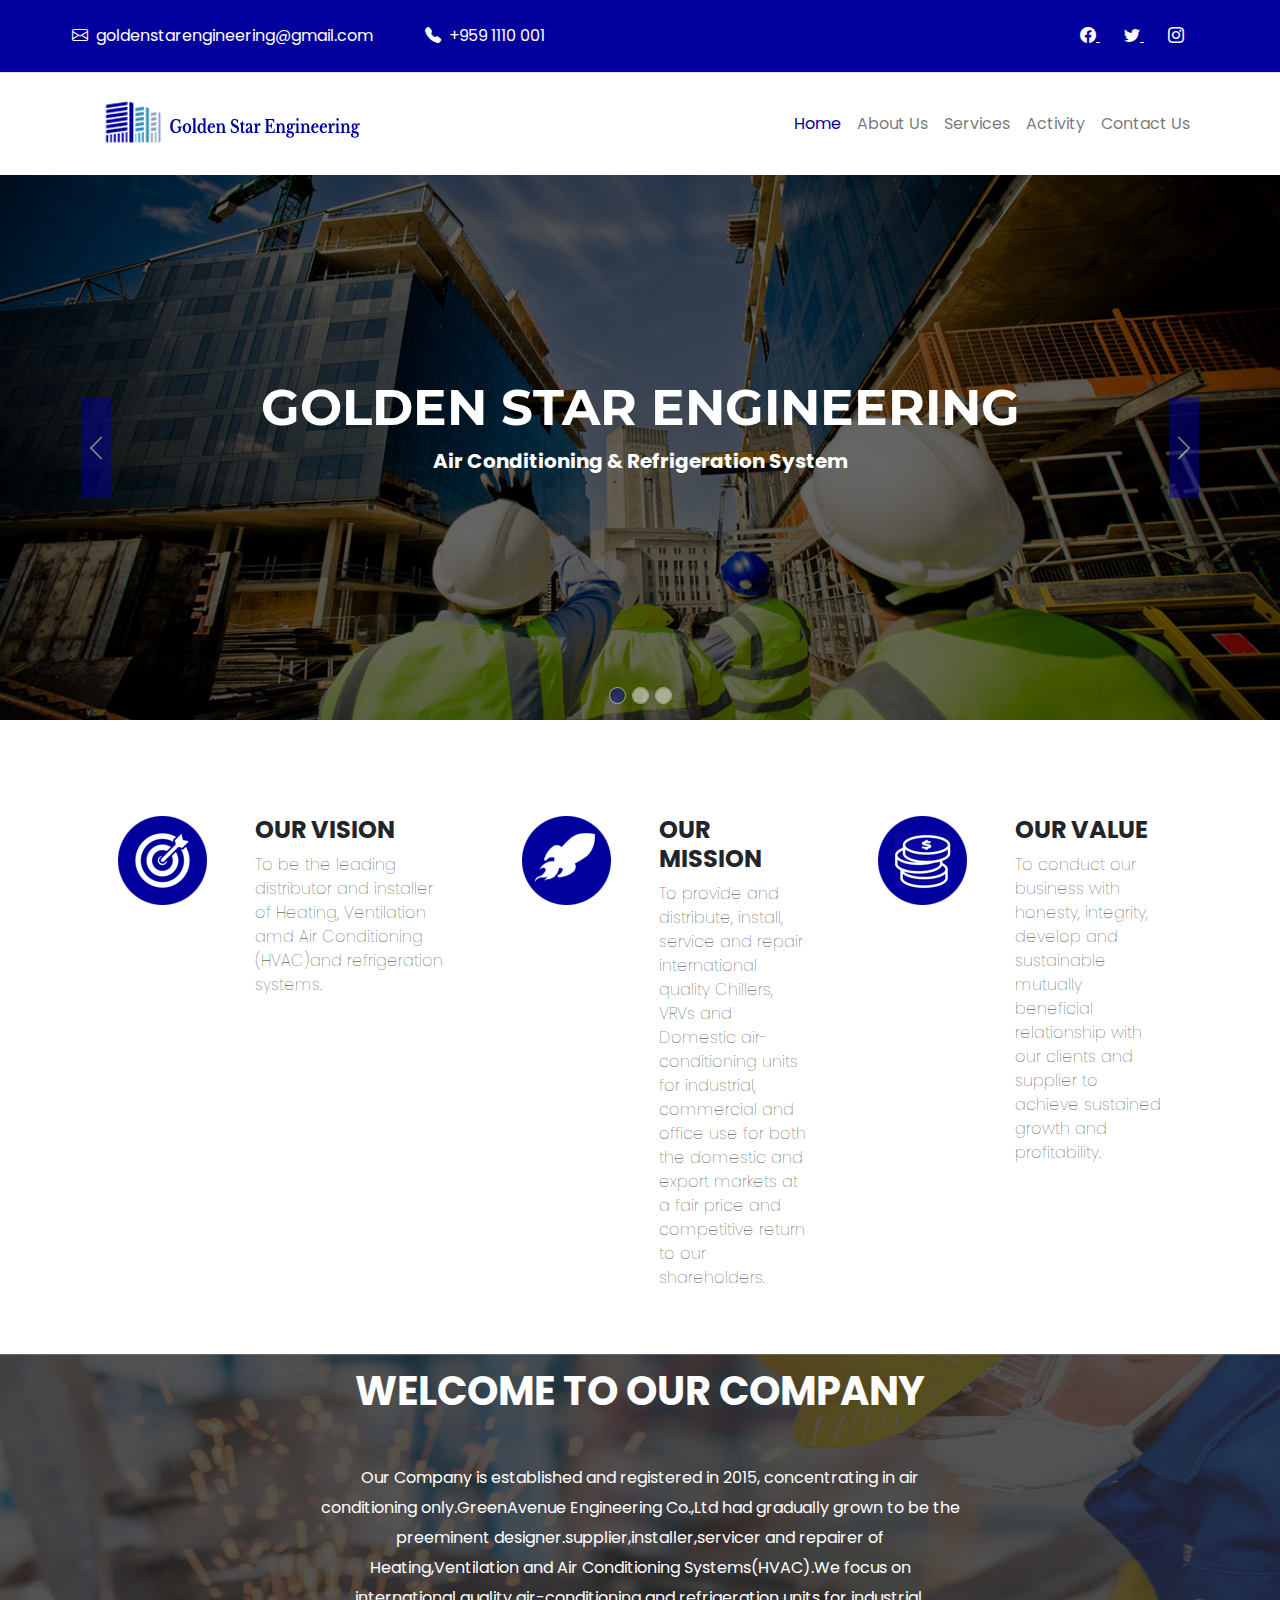
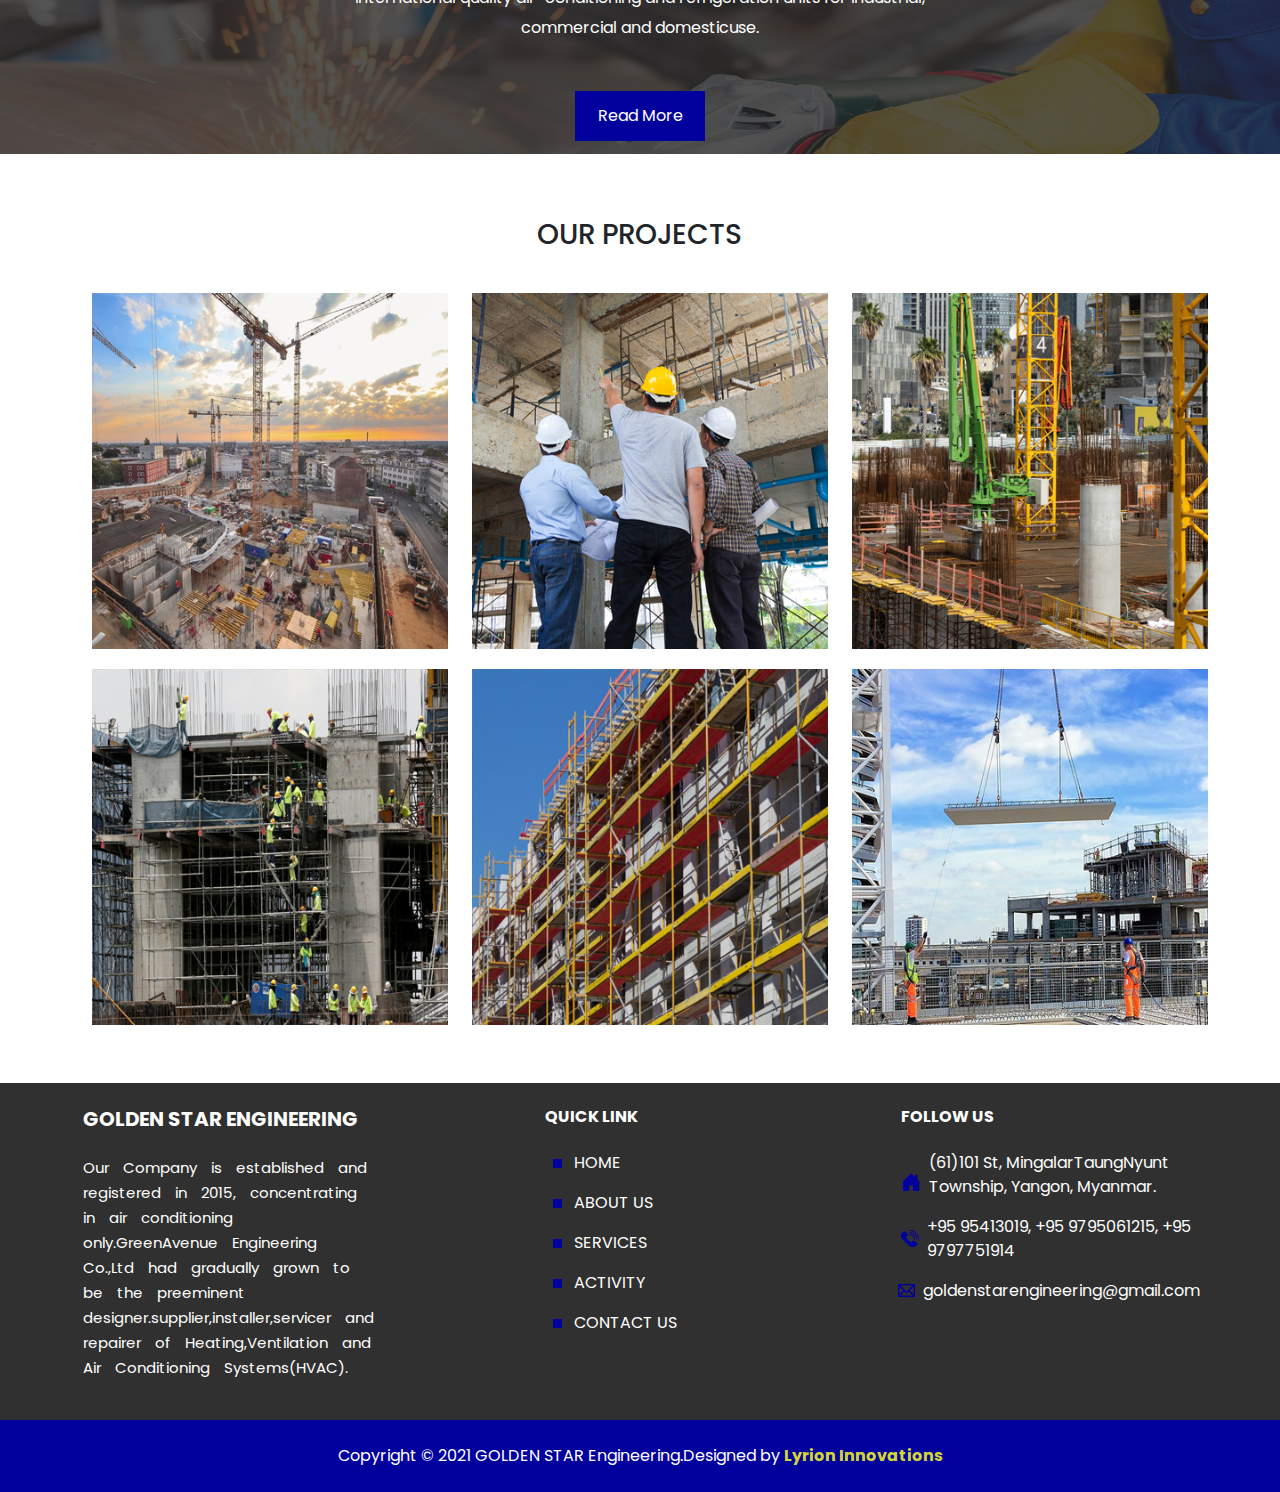
<file: index.html>
<!DOCTYPE html>
<html lang="en">
<head>
    <meta charset="UTF-8">
    <title>Home</title>
    <link rel="stylesheet" href="bootstrap/css/bootstrap.min.css">
    <link rel="stylesheet" href="css/style.css">
    <link rel="stylesheet" href="https://cdn.jsdelivr.net/npm/bootstrap-icons@1.9.1/font/bootstrap-icons.css">
</head>
<body>
<header>
    <!-- Section: Social media -->
    <section class="d-none d-lg-block d-lg-flex justify-content-lg-center justify-content-lg-between p-4 border-bottom head1 text-white ">
        <!-- Left -->
        <div class="ms-5">
            <span><i class="bi bi-envelope me-2"></i>goldenstarengineering@gmail.com</span>
            <span class="ms-5"><i class="bi bi-telephone-fill me-2"></i>+959 1110 001</span>
        </div>
        <!-- Left -->

        <!-- Right -->
        <div class="me-5">
            <a href="" class="me-4 text-reset">
                <i class="bi bi-facebook"></i>
            </a>
            <a href="" class="me-4 text-reset">
                <i class="bi bi-twitter"></i>
            </a>
            <a href="" class="me-4 text-reset">
                <i class="bi bi-instagram"></i>
            </a>
        </div>
        <!-- Right -->
    </section>
    <!-- Section: Social media -->
    <nav class="navbar navbar-expand-lg navbar-light px-4 py-1 ">
        <div class="container">
            <!-- <a class="navbar-brand" href="#">HTET</a> -->
            <img src="Website%20Datas/others/logo.png" alt="">
            <button class="navbar-toggler" type="button" data-bs-toggle="collapse" data-bs-target="#navbarNav"
                    aria-controls="navbarNav" aria-expanded="false" aria-label="Toggle navigation">
                <span class="navbar-toggler-icon"></span>
            </button>
            <div class="collapse navbar-collapse" id="navbarNav">
                <ul class="navbar-nav ms-auto">
                    <li class="nav-item">
                        <a class="nav-link active" style="color: var(--main-color) !important;" aria-current="page" href="#">Home</a>
                        <!-- <i class="bi bi-house-fill"></i> -->
                    </li>
                    <li class="nav-item">
                        <a class="nav-link" href="aboutUs.html">About Us</a>
                    </li>
                    <li class="nav-item">
                        <a class="nav-link" href="services.html">Services</a>
                    </li>
                    <li class="nav-item">
                        <a class="nav-link" href="activity.html">Activity</a>
                    </li>
                    <li class="nav-item">
                        <a class="nav-link" href="contactUs.html">Contact Us</a>
                    </li>
                </ul>
            </div>
        </div>
    </nav>
</header>

<div id="carouselExampleCaptions" class="carousel slide " data-bs-ride="false">
    <div class="carousel-indicators">
        <button type="button"  data-bs-target="#carouselExampleCaptions" data-bs-slide-to="0" class="active cycle" aria-current="true" aria-label="Slide 1"></button>
        <button type="button" data-bs-target="#carouselExampleCaptions" data-bs-slide-to="1" class="cycle" aria-label="Slide 2"></button>
        <button type="button" data-bs-target="#carouselExampleCaptions" data-bs-slide-to="2" class="cycle" aria-label="Slide 3"></button>
    </div>
    <div class="carousel-inner">
        <div class="carousel-item active">
            <img src="Website%20Datas/sliders/slider-1.png" class="d-block w-100" alt="...">
            <div class="carousel-caption d-none d-md-block">
                <h5 class="text-uppercase gse">golden star engineering</h5>
                <p class="ac">Air Conditioning & Refrigeration System</p>
            </div>
        </div>
        <div class="carousel-item">
            <img src="Website%20Datas/sliders/slider-2.png" class="d-block w-100" alt="...">
            <div class="carousel-caption d-none d-md-block">
                <h5 class="text-uppercase gse">golden star engineering</h5>
                <p class="ac">Air Conditioning & Refrigeration System</p>
            </div>
        </div>
        <div class="carousel-item">
            <img src="Website%20Datas/sliders/slider-3.png" class="d-block w-100" alt="...">
            <div class="carousel-caption d-none d-md-block">
                <h5 class="text-uppercase gse">golden star engineering</h5>
                <p class="ac">Air Conditioning & Refrigeration System</p>
            </div>
        </div>
    </div>
    <button class="carousel-control-prev" type="button" data-bs-target="#carouselExampleCaptions" data-bs-slide="prev">
        <span class="carousel-control-prev-icon prevIcon" aria-hidden="true"></span>
        <span class="visually-hidden">Previous</span>
    </button>
    <button class="carousel-control-next" type="button" data-bs-target="#carouselExampleCaptions" data-bs-slide="next">
        <span class="carousel-control-next-icon nextIcon" aria-hidden="true"></span>
        <span class="visually-hidden">Next</span>
    </button>
</div>
<div class="container p-5">
    <div class="row">
        <div class="col-12 col-lg-4 d-flex mt-5">
            <div class="me-5">
                <img src="Website%20Datas/others/vision-icon.png" alt="....">
            </div>
            <div class="our">
                <h4 class="fw-bolder">OUR VISION</h4>
                <p class="fw-lighter">To be the leading distributor and installer of Heating, Ventilation amd Air Conditioning (HVAC)and refrigeration systems.</p>
            </div>
        </div>
        <div class="col-12 col-lg-4 d-flex mt-5">
            <div class="mx-0 me-5 mx-lg-5">
                <img src="Website%20Datas/others/mission-icon.png" alt="....">
            </div>
            <div class="">
                <h4 class="fw-bolder">OUR MISSION</h4>
                <p class="fw-lighter">To provide and distribute, install, service and repair international quality Chillers, VRVs and Domestic air-conditioning units for industrial, commercial and office use for both the domestic and export markets at a fair price and competitive return to our shareholders.</p>
            </div>
        </div>
        <div class="col-12 col-lg-4 d-flex mt-5">
            <div class="mx-0 me-5 mx-lg-5">
                <img src="Website%20Datas/others/value-icon.png" alt="....">
            </div>
            <div class="">
                <h4 class="fw-bolder">OUR VALUE</h4>
                <p class="fw-lighter">To conduct our business with honesty, integrity, develop and sustainable mutually beneficial relationship with our clients and supplier to achieve sustained growth and profitability.</p>
            </div>
        </div>
    </div>
</div>
<div class="container-fluid">
    <div class="row">
        <div class="p-0 m-0 our-com">
            <div class="img">
                <img src="Website%20Datas/others/ourteam-bg.jpg" alt="...." class="">
            </div>
            <div class="centerd">
                <h1 class="fw-bolder mb-lg-5 mb-2 ">WELCOME TO OUR COMPANY</h1>
                <p class="mb-lg-5 mb-2">Our Company is established and registered in 2015, concentrating in air conditioning only.GreenAvenue Engineering Co.,Ltd had gradually grown to be the preeminent designer.supplier,installer,servicer and repairer of Heating,Ventilation and Air Conditioning Systems(HVAC).We focus on international quality air-conditioning and refrigeration units for industrial, commercial and domesticuse.</p>
                <button class="">Read More</button>
            </div>
        </div>
    </div>
</div>
<div class="container">
    <div class="row ">
        <div class="col-12">
            <h3 class="text-center mt-5 mb-3 p-3">OUR PROJECTS</h3>
        </div>
        <div class="col-12 col-lg-4 ">
            <img src="Website%20Datas/projects%20and%20activities/img%20(1).jpg" class="project-img" alt="......">
        </div>
        <div class="col-12 col-lg-4">
            <img src="Website%20Datas/projects%20and%20activities/img%20(2).jpg" class="project-img" alt="......">
        </div>
        <div class="col-12 col-lg-4">
            <img src="Website%20Datas/projects%20and%20activities/img%20(3).jpg" class="project-img" alt="......">
        </div>
        <div class="col-12 col-lg-4">
            <img src="Website%20Datas/projects%20and%20activities/img%20(4).jpg" class="project-img" alt="......">
        </div>
        <div class="col-12 col-lg-4">
            <img src="Website%20Datas/projects%20and%20activities/img%20(5).jpg" class="project-img" alt="......">
        </div>
        <div class="col-12 col-lg-4">
            <img src="Website%20Datas/projects%20and%20activities/img%20(6).jpg" class="project-img" alt="......">
        </div>

    </div>
</div>

<!-- Section: Links Start  -->
<section class="">
    <div class="container-fluid text-center text-md-start mt-5">
        <!-- Grid row -->
        <div class="row mt-3 footer-bg text-white">
            <!-- Grid column -->
            <div class="col-md-3 col-lg-4 col-xl-3 mx-auto mt-4 mb-4">
                <!-- Content -->
                <h5 class="text-uppercase fw-bolder mb-4">
                    GOLDEN STAR ENGINEERING
                </h5>
                <p class="foot-para">
                    Our Company is established and registered in 2015, concentrating in air conditioning only.GreenAvenue Engineering Co.,Ltd had gradually grown to be the preeminent designer.supplier,installer,servicer and repairer of Heating,Ventilation and Air Conditioning Systems(HVAC).
                </p>
            </div>
            <!-- Grid column -->

            <!-- Grid column -->
            <div class="col-md-3 col-lg-2 col-xl-2 mx-auto mt-4 mb-4">
                <!-- Links -->
                <h6 class="text-uppercase fw-bold mb-4">
                    quick link
                </h6>
                <p>
                    <img src="Website%20Datas/others/sqblue.png" class="mx-2" alt="....">
                    <a href="#!" class="text-reset text-decoration-none">HOME</a>
                </p>
                <p>
                    <img src="Website%20Datas/others/sqblue.png" class="mx-2" alt="....">
                    <a href="#!" class="text-reset text-decoration-none">ABOUT US</a>
                </p>
                <p>
                    <img src="Website%20Datas/others/sqblue.png" class="mx-2" alt="....">
                    <a href="#!" class="text-reset text-decoration-none">SERVICES</a>
                </p>
                <p>
                    <img src="Website%20Datas/others/sqblue.png" class="mx-2" alt="....">
                    <a href="#!" class="text-reset text-decoration-none">ACTIVITY</a>
                </p>
                <p>
                    <img src="Website%20Datas/others/sqblue.png" class="mx-2" alt="....">
                    <a href="#!" class="text-reset text-decoration-none">CONTACT US</a>
                </p>
            </div>
            <!-- Grid column -->

            <!-- Grid column -->
            <div class="col-md-4 col-lg-3 col-xl-3 mx-auto mt-4 mb-md-0 mb-4">
                <!-- Links -->
                <h6 class="text-uppercase fw-bold mb-4">FOLLOW US</h6>
                <div class="d-flex justify-content-center align-items-center w-100">
                    <i class="bi bi-house-door-fill home-icon"></i>
                    <p>(61)101 St, MingalarTaungNyunt Township, Yangon, Myanmar.</p>
                </div>
                <p class="d-flex justify-content-center align-items-center w-100"><img src="Website%20Datas/others/phone.png" class="me-2" alt=""> +95 95413019, +95 9795061215, +95 9797751914</p>
                <p class="d-flex justify-content-center align-items-center w-100">
                    <img src="Website%20Datas/others/email.png" class="me-2" alt="">
                    goldenstarengineering@gmail.com
                </p>
            </div>
            <!-- Grid column -->
        </div>
        <!-- Grid row -->
    </div>
</section>
<!-- Section: Links End -->

<!-- Copyright -->
<div class="text-center text-white p-4" style="background-color: var(--main-color);">
    Copyright © 2021 GOLDEN STAR Engineering.Designed by
    <a class=" fw-bold text-decoration-none lyrion" href="#">Lyrion Innovations</a>
</div>
<!-- Copyright -->

<script src="bootstrap/js/bootstrap.bundle.min.js"></script>
</body>
</html>
</file>
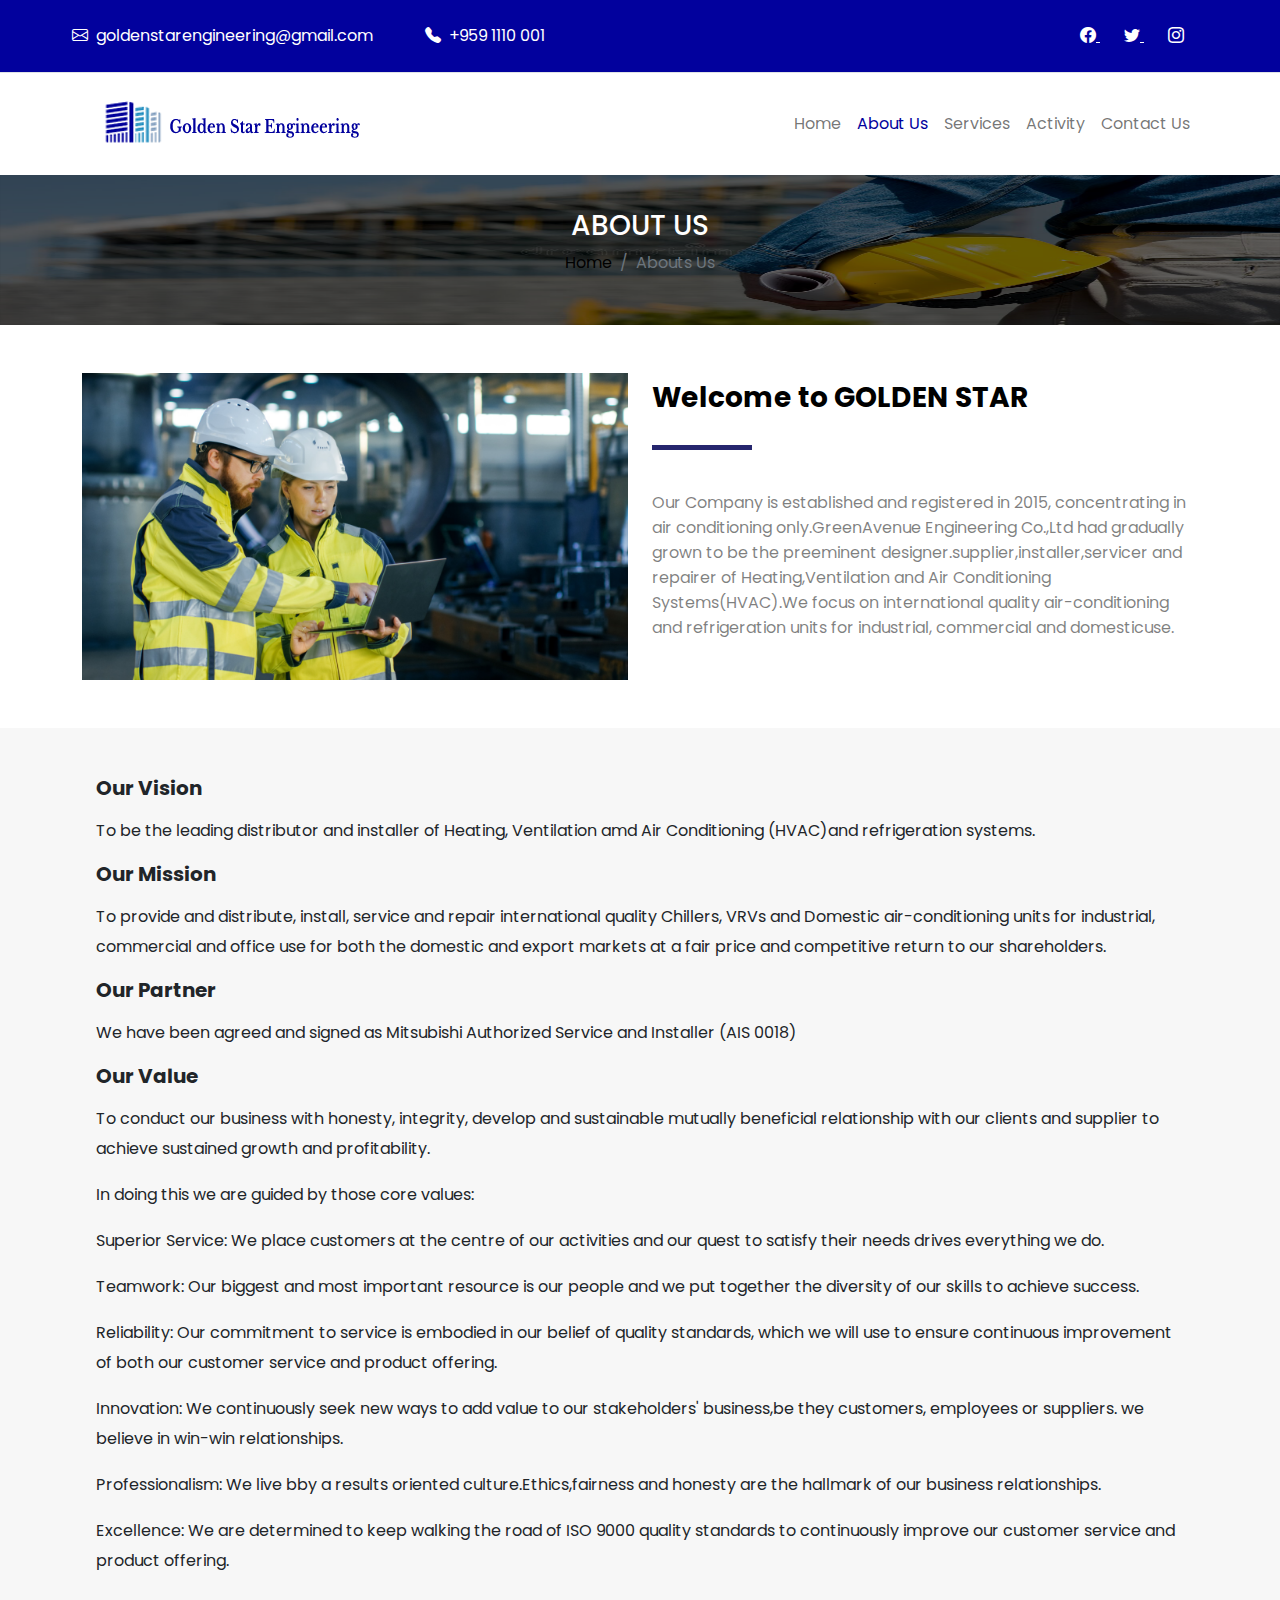
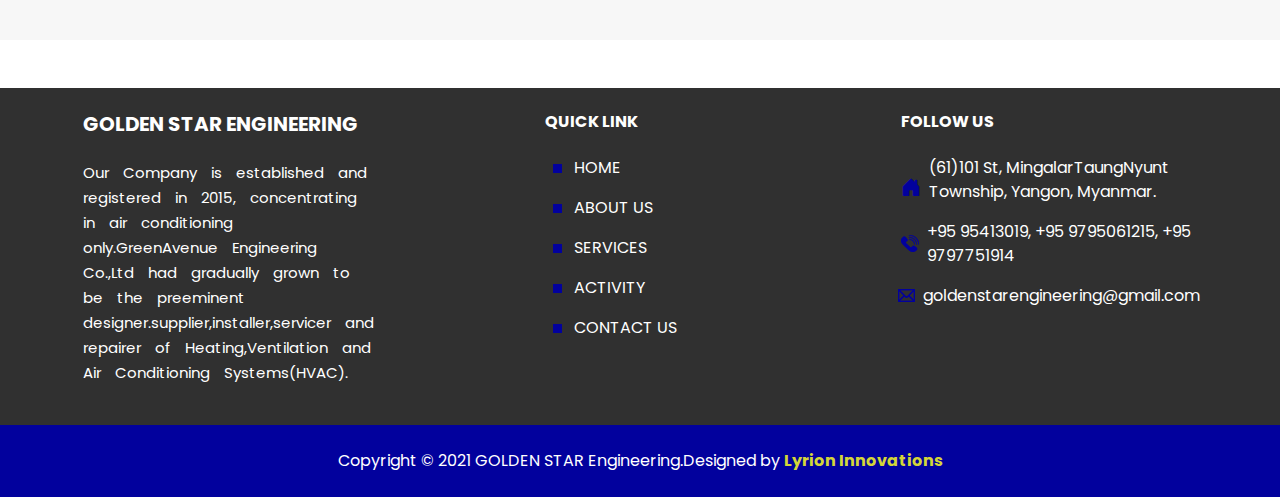
<file: aboutUs.html>
<!DOCTYPE html>
<html lang="en">
<head>
    <meta charset="UTF-8">
    <title>Home</title>
    <link rel="stylesheet" href="bootstrap/css/bootstrap.min.css">
    <link rel="stylesheet" href="css/style.css">
    <link rel="stylesheet" href="https://cdn.jsdelivr.net/npm/bootstrap-icons@1.9.1/font/bootstrap-icons.css">
</head>
<body>
<!--Header Start-->
<header>
    <!-- Section: Social media -->
    <section class="d-none d-lg-block d-lg-flex justify-content-lg-center justify-content-lg-between p-4 border-bottom head1 text-white ">
        <!-- Left -->
        <div class="ms-5">
            <span><i class="bi bi-envelope me-2"></i>goldenstarengineering@gmail.com</span>
            <span class="ms-5"><i class="bi bi-telephone-fill me-2"></i>+959 1110 001</span>
        </div>
        <!-- Left -->

        <!-- Right -->
        <div class="me-5">
            <a href="" class="me-4 text-reset">
                <i class="bi bi-facebook"></i>
            </a>
            <a href="" class="me-4 text-reset">
                <i class="bi bi-twitter"></i>
            </a>
            <a href="" class="me-4 text-reset">
                <i class="bi bi-instagram"></i>
            </a>
        </div>
        <!-- Right -->
    </section>
    <!-- Section: Social media -->
    <nav class="navbar navbar-expand-lg navbar-light px-4 py-1 ">
        <div class="container">
            <!-- <a class="navbar-brand" href="#">HTET</a> -->
            <img src="Website%20Datas/others/logo.png" alt="">
            <button class="navbar-toggler" type="button" data-bs-toggle="collapse" data-bs-target="#navbarNav"
                    aria-controls="navbarNav" aria-expanded="false" aria-label="Toggle navigation">
                <span class="navbar-toggler-icon"></span>
            </button>
            <div class="collapse navbar-collapse" id="navbarNav">
                <ul class="navbar-nav ms-auto">
                    <li class="nav-item">
                        <a class="nav-link "  href="home.html">Home</a>
                        <!-- <i class="bi bi-house-fill"></i> -->
                    </li>
                    <li class="nav-item">
                        <a class="nav-link active" href="aboutUs.html" style="color: var(--main-color) !important;" aria-current="page">About Us</a>
                    </li>
                    <li class="nav-item">
                        <a class="nav-link" href="services.html">Services</a>
                    </li>
                    <li class="nav-item">
                        <a class="nav-link" href="activity.html">Activity</a>
                    </li>
                    <li class="nav-item">
                        <a class="nav-link" href="contactUs.html">Contact Us</a>
                    </li>
                </ul>
            </div>
        </div>
    </nav>
</header>
<!--Header End-->

<div class="container-fluid">
    <div class="row">
        <div class="p-0 m-0 our-com">
            <img src="Website%20Datas/sliders/slider-2.png" style="background-size: contain; height: 150px;" class="w-100" alt="">
            <div class="centerd">
                <h5 class="text-uppercase fs-3">About Us</h5>
                <nav aria-label="breadcrumb">
                    <ol class="breadcrumb ">
                        <li class="breadcrumb-item"><a href="home.html" class="text-decoration-none text-black">Home</a></li>
                        <li class="breadcrumb-item active" aria-current="page">Abouts Us</li>
                    </ol>
                </nav>
            </div>
        </div>
    </div>
</div>

<div class="container">
    <div class="row my-5">
        <div class="col-12 col-lg-6">
            <img src="Website%20Datas/others/about%20us%20img.jpg" class="w-100" alt=".....">
        </div>
        <div class="col-12 col-lg-6">
            <h3 class="text-black fw-bolder mt-2">Welcome to GOLDEN STAR</h3>
            <div class="alignMin"></div>
            <p class="text-black-50 about-p">Our Company is established and registered in 2015, concentrating in air conditioning only.GreenAvenue Engineering Co.,Ltd had gradually grown to be the preeminent designer.supplier,installer,servicer and repairer of Heating,Ventilation and Air Conditioning Systems(HVAC).We focus on international quality air-conditioning and refrigeration units for industrial, commercial and domesticuse.</p>
        </div>
    </div>
</div>

<div class="container-fluid ">
    <div class="row">
        <div class="col-12 about-us p-5 ">
            <div class="px-5">
                <h5 class="fw-bolder mb-3">Our Vision</h5>
                <p>To be the leading distributor and installer of Heating, Ventilation amd Air Conditioning (HVAC)and refrigeration systems.</p>
            </div>
            <div class="px-5">
                <h5 class="fw-bolder mb-3">Our Mission</h5>
                <p>To provide and distribute, install, service and repair international quality Chillers, VRVs and Domestic air-conditioning units for industrial, commercial and office use for both the domestic and export markets at a fair price and competitive return to our shareholders.</p>
            </div>
            <div class="px-5">
                <h5 class="fw-bolder mb-3">Our Partner</h5>
                <p>We have been agreed and signed as Mitsubishi Authorized Service and Installer (AIS 0018)</p>
            </div>
            <div class="px-5">
                <h5 class="fw-bolder mb-3">Our Value</h5>
                <p>To conduct our business with honesty, integrity, develop and sustainable mutually beneficial relationship with our clients and supplier to achieve sustained growth and profitability.</p>
                <p>In doing this we are guided by those core values:</p>
                <p>Superior Service: We place customers at the centre of our activities and our quest to satisfy their needs drives everything we do.</p>
                <p>Teamwork: Our biggest and most important resource is our people and we put together the diversity of our skills to achieve success.</p>
                <p>Reliability: Our commitment to service is embodied in our belief of quality standards, which we will use to ensure continuous improvement of both our customer service and product offering.</p>
                <p>
                    Innovation: We continuously seek new ways to add value to our stakeholders' business,be they customers, employees or suppliers. we believe in win-win relationships.
                </p>
                <p>Professionalism: We live bby a results oriented culture.Ethics,fairness and honesty are the hallmark of our business relationships.</p>
                <p>Excellence: We are determined to keep walking the road of ISO 9000 quality standards to continuously improve our customer service and product offering.</p>
            </div>
        </div>
    </div>
</div>

<!-- Section: Links Start  -->
<section class="">
    <div class="container-fluid text-center text-md-start mt-5">
        <!-- Grid row -->
        <div class="row mt-3 footer-bg text-white">
            <!-- Grid column -->
            <div class="col-md-3 col-lg-4 col-xl-3 mx-auto mt-4 mb-4">
                <!-- Content -->
                <h5 class="text-uppercase fw-bolder mb-4">
                    GOLDEN STAR ENGINEERING
                </h5>
                <p class="foot-para">
                    Our Company is established and registered in 2015, concentrating in air conditioning only.GreenAvenue Engineering Co.,Ltd had gradually grown to be the preeminent designer.supplier,installer,servicer and repairer of Heating,Ventilation and Air Conditioning Systems(HVAC).
                </p>
            </div>
            <!-- Grid column -->

            <!-- Grid column -->
            <div class="col-md-3 col-lg-2 col-xl-2 mx-auto mt-4 mb-4">
                <!-- Links -->
                <h6 class="text-uppercase fw-bold mb-4">
                    quick link
                </h6>
                <p>
                    <img src="Website%20Datas/others/sqblue.png" class="mx-2" alt="....">
                    <a href="#!" class="text-reset text-decoration-none">HOME</a>
                </p>
                <p>
                    <img src="Website%20Datas/others/sqblue.png" class="mx-2" alt="....">
                    <a href="#!" class="text-reset text-decoration-none">ABOUT US</a>
                </p>
                <p>
                    <img src="Website%20Datas/others/sqblue.png" class="mx-2" alt="....">
                    <a href="#!" class="text-reset text-decoration-none">SERVICES</a>
                </p>
                <p>
                    <img src="Website%20Datas/others/sqblue.png" class="mx-2" alt="....">
                    <a href="#!" class="text-reset text-decoration-none">ACTIVITY</a>
                </p>
                <p>
                    <img src="Website%20Datas/others/sqblue.png" class="mx-2" alt="....">
                    <a href="#!" class="text-reset text-decoration-none">CONTACT US</a>
                </p>
            </div>
            <!-- Grid column -->

            <!-- Grid column -->
            <div class="col-md-4 col-lg-3 col-xl-3 mx-auto mt-4 mb-md-0 mb-4">
                <!-- Links -->
                <h6 class="text-uppercase fw-bold mb-4">FOLLOW US</h6>
                <div class="d-flex justify-content-center align-items-center w-100">
                    <i class="bi bi-house-door-fill home-icon"></i>
                    <p>(61)101 St, MingalarTaungNyunt Township, Yangon, Myanmar.</p>
                </div>
                <p class="d-flex justify-content-center align-items-center w-100"><img src="Website%20Datas/others/phone.png" class="me-2" alt=""> +95 95413019, +95 9795061215, +95 9797751914</p>
                <p class="d-flex justify-content-center align-items-center w-100">
                    <img src="Website%20Datas/others/email.png" class="me-2" alt="">
                    goldenstarengineering@gmail.com
                </p>
            </div>
            <!-- Grid column -->
        </div>
        <!-- Grid row -->
    </div>
</section>
<!-- Section: Links End -->

<!-- Copyright -->
<div class="text-center text-white p-4" style="background-color: var(--main-color);">
    Copyright © 2021 GOLDEN STAR Engineering.Designed by
    <a class=" fw-bold text-decoration-none lyrion" href="#">Lyrion Innovations</a>
</div>
<!-- Copyright -->

<script src="bootstrap/js/bootstrap.bundle.min.js"></script>
</body>
</html>
</file>
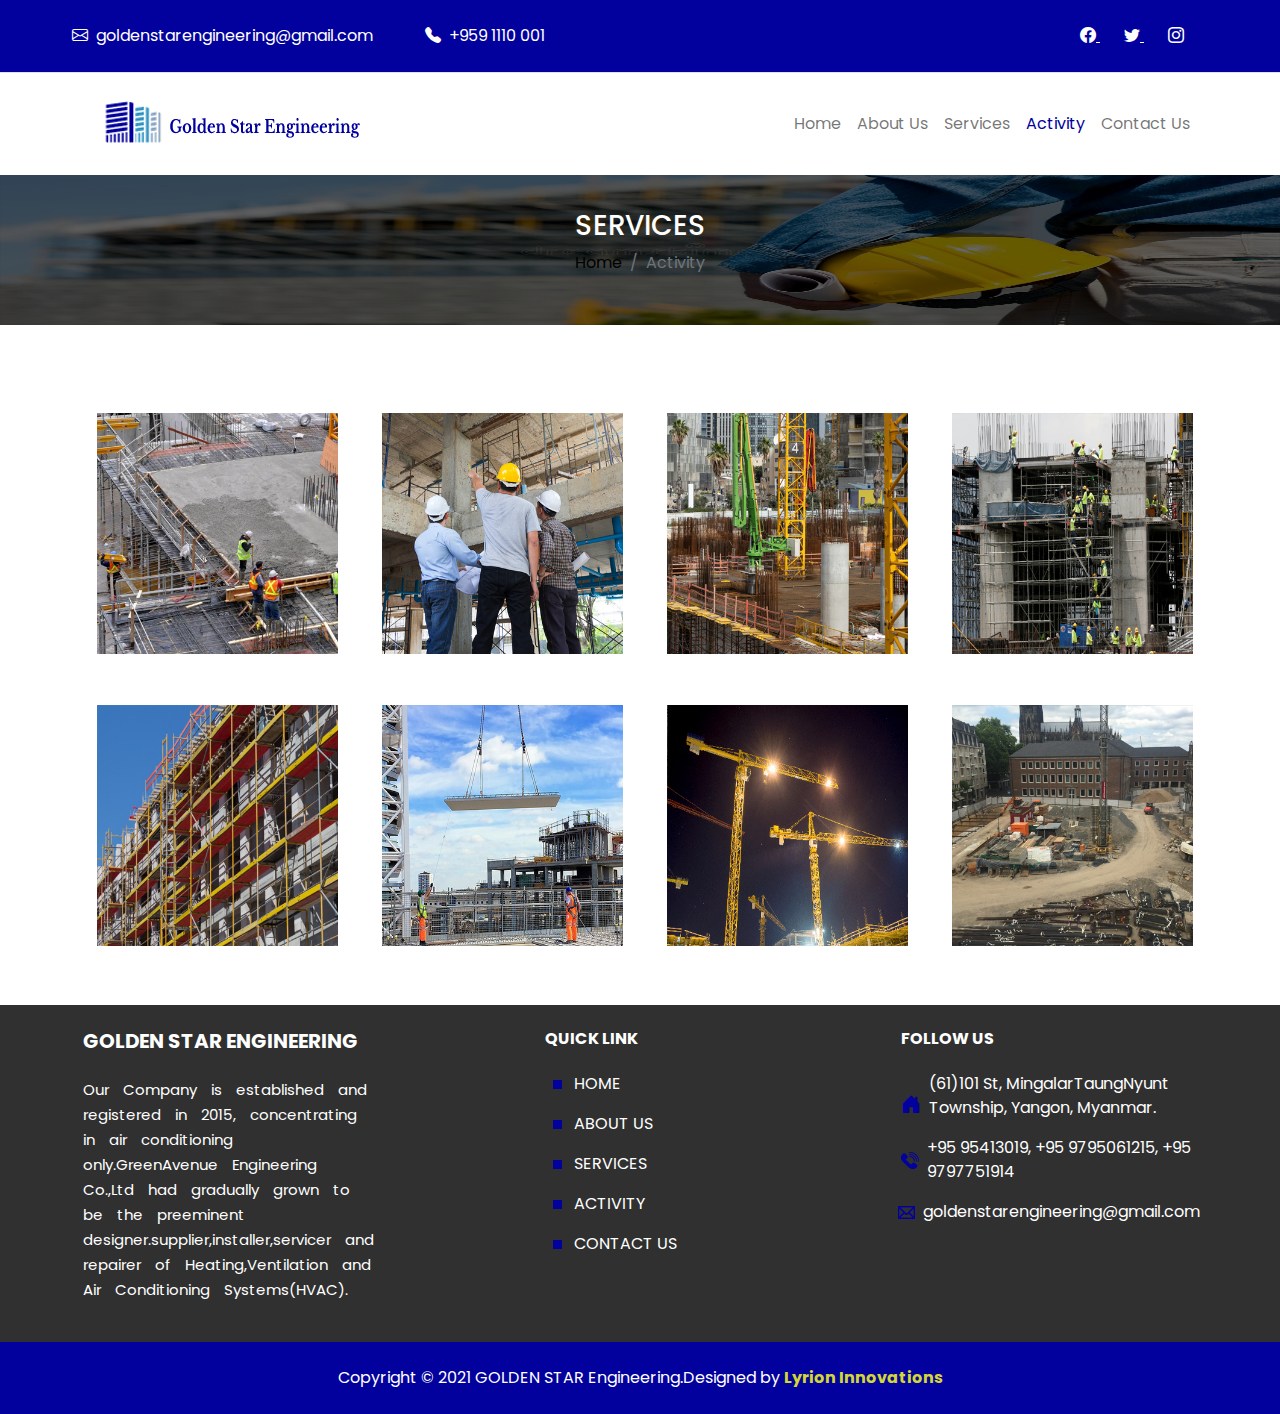
<file: activity.html>
<!DOCTYPE html>
<html lang="en">
<head>
    <meta charset="UTF-8">
    <title>Home</title>
    <link rel="stylesheet" href="bootstrap/css/bootstrap.min.css">
    <link rel="stylesheet" href="css/style.css">
    <link rel="stylesheet" href="https://cdn.jsdelivr.net/npm/bootstrap-icons@1.9.1/font/bootstrap-icons.css">
</head>
<body>
<!--Header Start-->
<header>
    <!-- Section: Social media -->
    <section class="d-none d-lg-block d-lg-flex justify-content-lg-center justify-content-lg-between p-4 border-bottom head1 text-white ">
        <!-- Left -->
        <div class="ms-5">
            <span><i class="bi bi-envelope me-2"></i>goldenstarengineering@gmail.com</span>
            <span class="ms-5"><i class="bi bi-telephone-fill me-2"></i>+959 1110 001</span>
        </div>
        <!-- Left -->

        <!-- Right -->
        <div class="me-5">
            <a href="" class="me-4 text-reset">
                <i class="bi bi-facebook"></i>
            </a>
            <a href="" class="me-4 text-reset">
                <i class="bi bi-twitter"></i>
            </a>
            <a href="" class="me-4 text-reset">
                <i class="bi bi-instagram"></i>
            </a>
        </div>
        <!-- Right -->
    </section>
    <!-- Section: Social media -->
    <nav class="navbar navbar-expand-lg navbar-light px-4 py-1 ">
        <div class="container">
            <!-- <a class="navbar-brand" href="#">HTET</a> -->
            <img src="Website%20Datas/others/logo.png" alt="">
            <button class="navbar-toggler" type="button" data-bs-toggle="collapse" data-bs-target="#navbarNav"
                    aria-controls="navbarNav" aria-expanded="false" aria-label="Toggle navigation">
                <span class="navbar-toggler-icon"></span>
            </button>
            <div class="collapse navbar-collapse" id="navbarNav">
                <ul class="navbar-nav ms-auto">
                    <li class="nav-item">
                        <a class="nav-link "  href="home.html">Home</a>
                        <!-- <i class="bi bi-house-fill"></i> -->
                    </li>
                    <li class="nav-item">
                        <a class="nav-link " href="aboutUs.html" >About Us</a>
                    </li>
                    <li class="nav-item">
                        <a class="nav-link " href="services.html" >Services</a>
                    </li>
                    <li class="nav-item">
                        <a class="nav-link active" href="activity.html" style="color: var(--main-color) !important;" aria-current="page">Activity</a>
                    </li>
                    <li class="nav-item">
                        <a class="nav-link" href="contactUs.html">Contact Us</a>
                    </li>
                </ul>
            </div>
        </div>
    </nav>
</header>
<!--Header End-->

<div class="container-fluid">
    <div class="row">
        <div class="p-0 m-0 our-com">
            <img src="Website%20Datas/sliders/slider-2.png" style="background-size: contain; height: 150px;" class="w-100" alt="">
            <div class="centerd">
                <h5 class="text-uppercase fs-3">Services</h5>
                <nav aria-label="breadcrumb">
                    <ol class="breadcrumb ">
                        <li class="breadcrumb-item"><a href="home.html" class="text-decoration-none text-black">Home</a></li>
                        <li class="breadcrumb-item active" aria-current="page">Activity</li>
                    </ol>
                </nav>
            </div>
        </div>
    </div>
</div>

<div class="container">
    <div class="row mt-5">
        <div class="col-12 col-lg-3 ">
            <img src="Website%20Datas/projects%20and%20activities/img%20(9).jpg" class="activity-img" alt="......">
        </div>
        <div class="col-12 col-lg-3">
            <img src="Website%20Datas/projects%20and%20activities/img%20(2).jpg" class="activity-img" alt="......">
        </div>
        <div class="col-12 col-lg-3">
            <img src="Website%20Datas/projects%20and%20activities/img%20(3).jpg" class="activity-img" alt="......">
        </div>
        <div class="col-12 col-lg-3">
            <img src="Website%20Datas/projects%20and%20activities/img%20(4).jpg" class="activity-img" alt="......">
        </div>
        <div class="col-12 col-lg-3">
            <img src="Website%20Datas/projects%20and%20activities/img%20(5).jpg" class="activity-img" alt="......">
        </div>
        <div class="col-12 col-lg-3">
            <img src="Website%20Datas/projects%20and%20activities/img%20(6).jpg" class="activity-img" alt="......">
        </div>
        <div class="col-12 col-lg-3">
            <img src="Website%20Datas/projects%20and%20activities/img%20(7).jpg" class="activity-img" alt="......">
        </div>
        <div class="col-12 col-lg-3">
            <img src="Website%20Datas/projects%20and%20activities/img%20(8).jpg" class="activity-img" alt="......">
        </div>

    </div>
</div>

<!-- Section: Links Start  -->
<section class="">
    <div class="container-fluid text-center text-md-start mt-5">
        <!-- Grid row -->
        <div class="row mt-3 footer-bg text-white">
            <!-- Grid column -->
            <div class="col-md-3 col-lg-4 col-xl-3 mx-auto mt-4 mb-4">
                <!-- Content -->
                <h5 class="text-uppercase fw-bolder mb-4">
                    GOLDEN STAR ENGINEERING
                </h5>
                <p class="foot-para">
                    Our Company is established and registered in 2015, concentrating in air conditioning only.GreenAvenue Engineering Co.,Ltd had gradually grown to be the preeminent designer.supplier,installer,servicer and repairer of Heating,Ventilation and Air Conditioning Systems(HVAC).
                </p>
            </div>
            <!-- Grid column -->

            <!-- Grid column -->
            <div class="col-md-3 col-lg-2 col-xl-2 mx-auto mt-4 mb-4">
                <!-- Links -->
                <h6 class="text-uppercase fw-bold mb-4">
                    quick link
                </h6>
                <p>
                    <img src="Website%20Datas/others/sqblue.png" class="mx-2" alt="....">
                    <a href="#!" class="text-reset text-decoration-none">HOME</a>
                </p>
                <p>
                    <img src="Website%20Datas/others/sqblue.png" class="mx-2" alt="....">
                    <a href="#!" class="text-reset text-decoration-none">ABOUT US</a>
                </p>
                <p>
                    <img src="Website%20Datas/others/sqblue.png" class="mx-2" alt="....">
                    <a href="#!" class="text-reset text-decoration-none">SERVICES</a>
                </p>
                <p>
                    <img src="Website%20Datas/others/sqblue.png" class="mx-2" alt="....">
                    <a href="#!" class="text-reset text-decoration-none">ACTIVITY</a>
                </p>
                <p>
                    <img src="Website%20Datas/others/sqblue.png" class="mx-2" alt="....">
                    <a href="#!" class="text-reset text-decoration-none">CONTACT US</a>
                </p>
            </div>
            <!-- Grid column -->

            <!-- Grid column -->
            <div class="col-md-4 col-lg-3 col-xl-3 mx-auto mt-4 mb-md-0 mb-4">
                <!-- Links -->
                <h6 class="text-uppercase fw-bold mb-4">FOLLOW US</h6>
                <div class="d-flex justify-content-center align-items-center w-100">
                    <i class="bi bi-house-door-fill home-icon"></i>
                    <p>(61)101 St, MingalarTaungNyunt Township, Yangon, Myanmar.</p>
                </div>
                <p class="d-flex justify-content-center align-items-center w-100"><img src="Website%20Datas/others/phone.png" class="me-2" alt=""> +95 95413019, +95 9795061215, +95 9797751914</p>
                <p class="d-flex justify-content-center align-items-center w-100">
                    <img src="Website%20Datas/others/email.png" class="me-2" alt="">
                    goldenstarengineering@gmail.com
                </p>
            </div>
            <!-- Grid column -->
        </div>
        <!-- Grid row -->
    </div>
</section>
<!-- Section: Links End -->

<!-- Copyright -->
<div class="text-center text-white p-4" style="background-color: var(--main-color);">
    Copyright © 2021 GOLDEN STAR Engineering.Designed by
    <a class=" fw-bold text-decoration-none lyrion" href="#">Lyrion Innovations</a>
</div>
<!-- Copyright -->

<script src="bootstrap/js/bootstrap.bundle.min.js"></script>
</body>
</html>
</file>
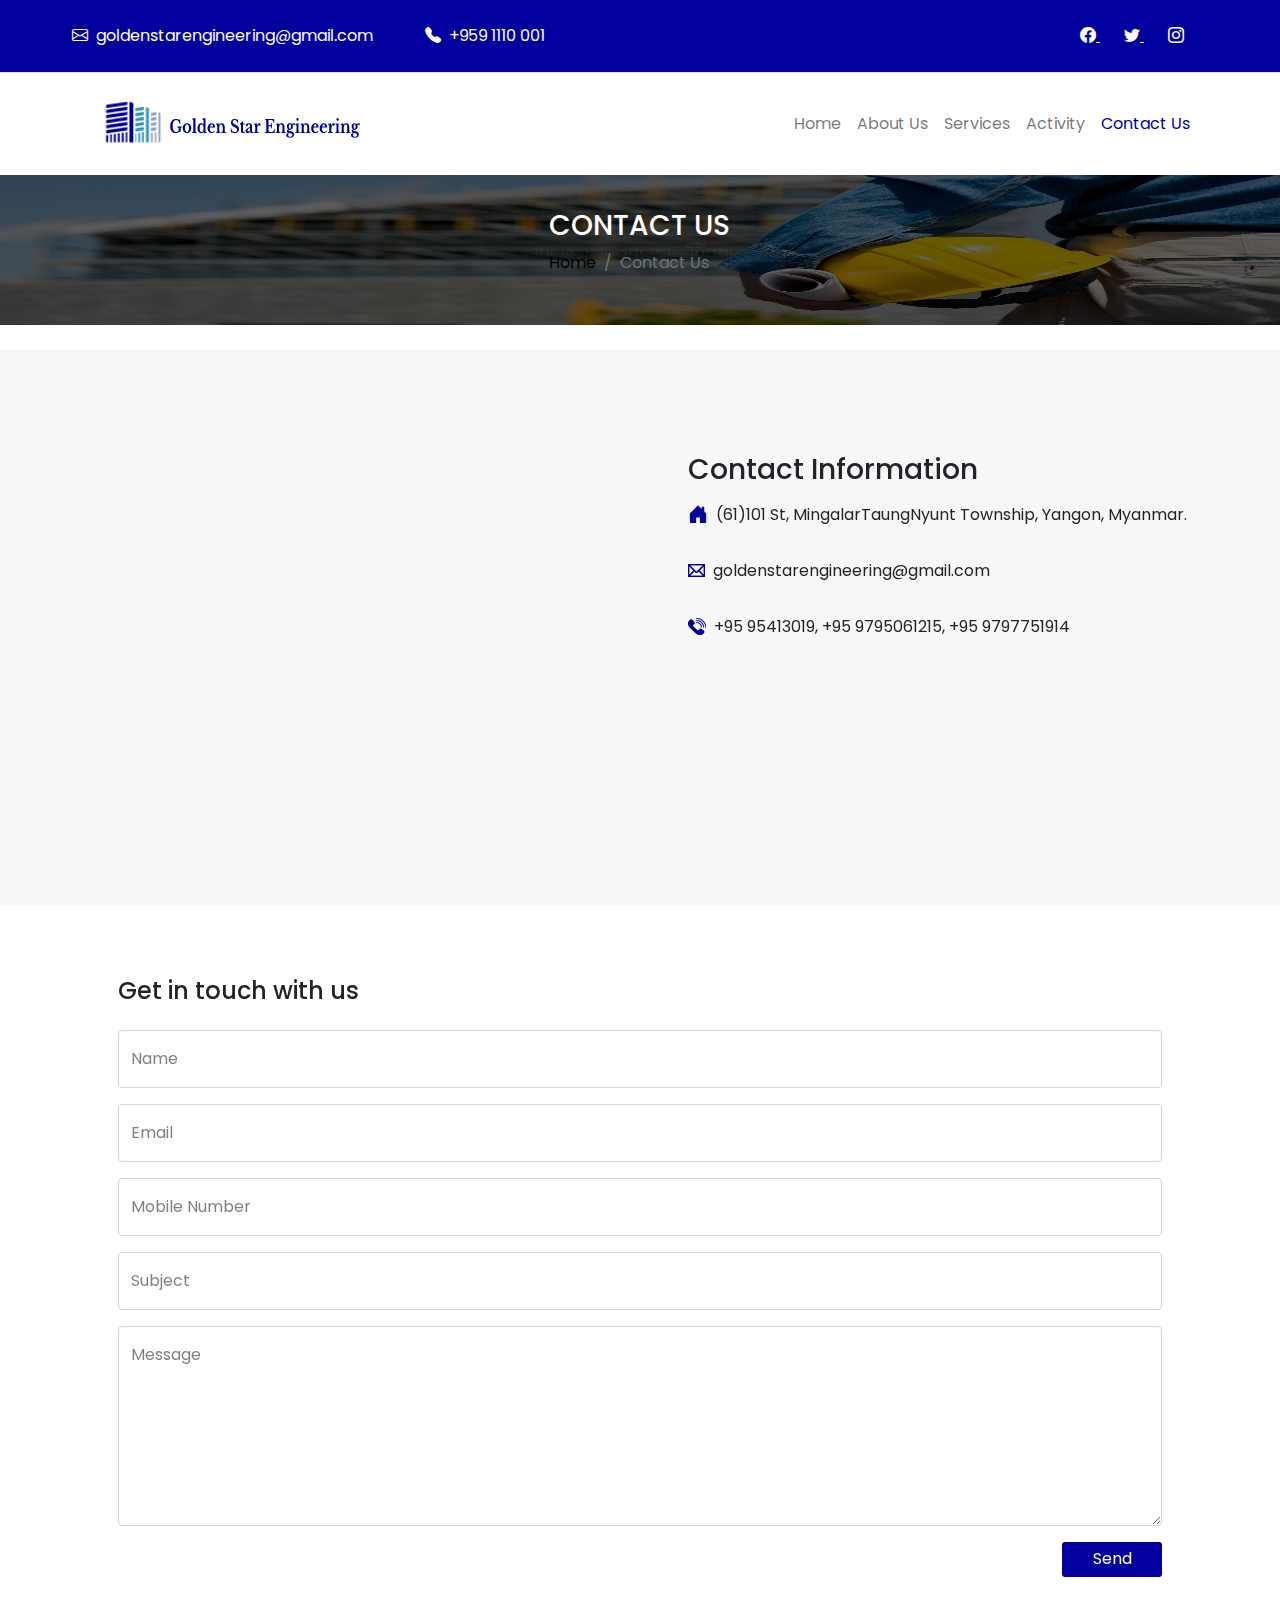
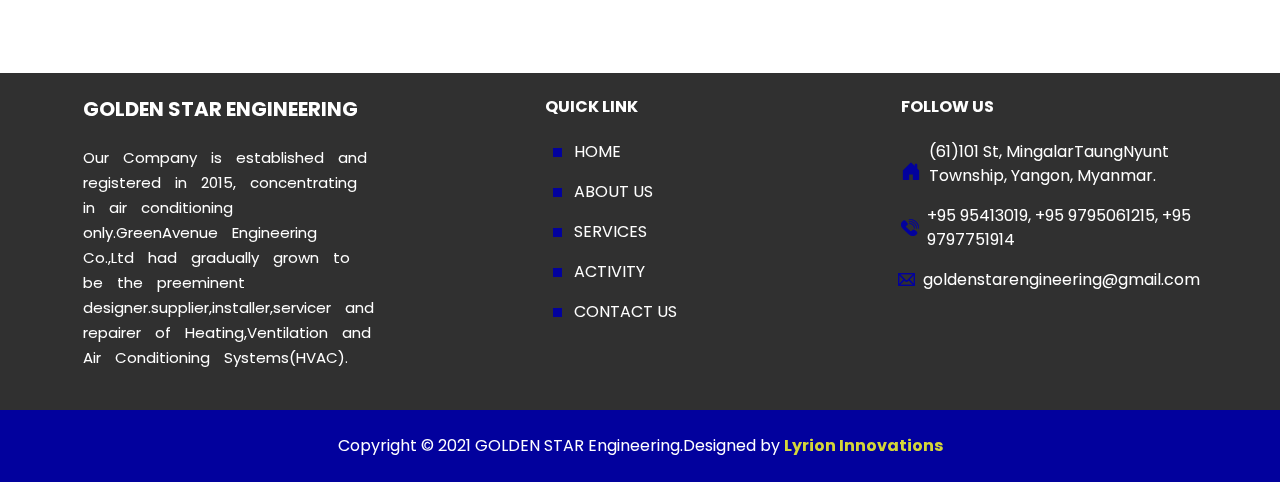
<file: contactUs.html>
<!DOCTYPE html>
<html lang="en">
<head>
    <meta charset="UTF-8">
    <title>Home</title>
    <link rel="stylesheet" href="bootstrap/css/bootstrap.min.css">
    <link rel="stylesheet" href="css/style.css">
    <link rel="stylesheet" href="https://cdn.jsdelivr.net/npm/bootstrap-icons@1.9.1/font/bootstrap-icons.css">
</head>
<body>
<!--Header Start-->
<header>
    <!-- Section: Social media -->
    <section class="d-none d-lg-block d-lg-flex justify-content-lg-center justify-content-lg-between p-4 border-bottom head1 text-white ">
        <!-- Left -->
        <div class="ms-5 ">
            <span><i class="bi bi-envelope me-2"></i>goldenstarengineering@gmail.com</span>
            <span class="ms-5"><i class="bi bi-telephone-fill me-2"></i>+959 1110 001</span>
        </div>
        <!-- Left -->

        <!-- Right -->
        <div class="me-5">
            <a href="" class="me-4 text-reset">
                <i class="bi bi-facebook"></i>
            </a>
            <a href="" class="me-4 text-reset">
                <i class="bi bi-twitter"></i>
            </a>
            <a href="" class="me-4 text-reset">
                <i class="bi bi-instagram"></i>
            </a>
        </div>
        <!-- Right -->
    </section>
    <!-- Section: Social media -->
    <nav class="navbar navbar-expand-lg navbar-light px-4 py-1 ">
        <div class="container">
            <!-- <a class="navbar-brand" href="#">HTET</a> -->
            <img src="Website%20Datas/others/logo.png" alt="">
            <button class="navbar-toggler" type="button" data-bs-toggle="collapse" data-bs-target="#navbarNav"
                    aria-controls="navbarNav" aria-expanded="false" aria-label="Toggle navigation">
                <span class="navbar-toggler-icon"></span>
            </button>
            <div class="collapse navbar-collapse" id="navbarNav">
                <ul class="navbar-nav ms-auto">
                    <li class="nav-item">
                        <a class="nav-link "  href="home.html">Home</a>
                        <!-- <i class="bi bi-house-fill"></i> -->
                    </li>
                    <li class="nav-item">
                        <a class="nav-link " href="aboutUs.html" >About Us</a>
                    </li>
                    <li class="nav-item">
                        <a class="nav-link" href="services.html">Services</a>
                    </li>
                    <li class="nav-item">
                        <a class="nav-link" href="activity.html">Activity</a>
                    </li>
                    <li class="nav-item">
                        <a class="nav-link active" href="contactUs.html" style="color: var(--main-color) !important;" aria-current="page">Contact Us</a>
                    </li>
                </ul>
            </div>
        </div>
    </nav>
</header>
<!--Header End-->

<div class="container-fluid">
    <div class="row">
        <div class="p-0 m-0 our-com">
            <img src="Website%20Datas/sliders/slider-2.png" style="background-size: contain; height: 150px;" class="w-100" alt="">
            <div class="centerd">
                <h5 class="text-uppercase fs-3">Contact Us</h5>
                <nav aria-label="breadcrumb">
                    <ol class="breadcrumb ">
                        <li class="breadcrumb-item"><a href="home.html" class="text-decoration-none text-black">Home</a></li>
                        <li class="breadcrumb-item active" aria-current="page">Contact Us</li>
                    </ol>
                </nav>
            </div>
        </div>
    </div>
</div>

<div class="container-fluid">
    <div class="row my-4 about-us">
        <div class="col-12 col-lg-6 p-5">
            <iframe class="w-100" src="https://www.google.com/maps/embed?pb=!1m18!1m12!1m3!1d3819.809537499949!2d96.1662604144096!3d16.786148888441573!2m3!1f0!2f0!3f0!3m2!1i1024!2i768!4f13.1!3m3!1m2!1s0x30c1edf9980c88c5%3A0x2cea8defb5ebcbca!2sLyrion%20Innovations!5e0!3m2!1sen!2smm!4v1662404800237!5m2!1sen!2smm" width="600" height="450" style="border:0;" allowfullscreen="" loading="lazy" referrerpolicy="no-referrer-when-downgrade"></iframe>
        </div>
        <div class="col-12 col-lg-6 p-5 mt-5 contact">
            <h3 class="mt-2">Contact Information</h3>
            <div class="d-flex align-items-center w-100">
            <i class="bi bi-house-door-fill home-icon me-2 mb-3" ></i>
            <p>(61)101 St, MingalarTaungNyunt Township, Yangon, Myanmar.</p>
            </div>
            <div class="d-flex align-items-center w-100">
                <img src="Website%20Datas/others/email.png" class="me-2 mb-3" alt="">
               <p>goldenstarengineering@gmail.com</p>
            </div>
            <div class="d-flex align-items-center w-100">
                <img src="Website%20Datas/others/phone.png" class="me-2 mb-3" alt="">
            <p>+95 95413019, +95 9795061215, +95 9797751914</p>
            </div>
        </div>
    </div>
</div>

<div class="container">
    <div class="row">
        <div class="col-12 px-5 pt-5 pb-0">
            <h4>Get in touch with us</h4>
        </div>
        <div class="col-12 p-5 pt-3">
            <div class="form-floating mb-3 ">
                <input type="email" class="form-control " id="floatingInput" placeholder="name@example.com">
                <label for="floatingInput" class="text-black-50">Name</label>
            </div>
            <div class="form-floating mb-3">
                <input type="password" class="form-control" id="floatingPassword" placeholder="Password">
                <label for="floatingPassword" class="text-black-50">Email</label>
            </div>
            <div class="form-floating mb-3">
                <input type="email" class="form-control" id="floatingMobile" placeholder="name@example.com">
                <label for="floatingInput" class="text-black-50">Mobile Number</label>
            </div>
            <div class="form-floating mb-3">
                <input type="password" class="form-control" id="floatingSubject" placeholder="Password">
                <label for="floatingPassword" class="text-black-50">Subject</label>
            </div>
            <div class="form-floating mb-3">
                <textarea class="form-control" placeholder="Leave a comment here" style="height: 200px" id="floatingTextarea"></textarea>
                <label for="floatingTextarea" class="text-black-50">Message</label>
            </div>
            <div class="d-flex justify-content-end align-items-end">
                <div class=""></div>
                <button type="submit" class="send-btn ">Send</button>
            </div>
        </div>
    </div>
</div>

<!-- Section: Links Start  -->
<section class="">
    <div class="container-fluid text-center text-md-start mt-5">
        <!-- Grid row -->
        <div class="row mt-3 footer-bg text-white">
            <!-- Grid column -->
            <div class="col-md-3 col-lg-4 col-xl-3 mx-auto mt-4 mb-4">
                <!-- Content -->
                <h5 class="text-uppercase fw-bolder mb-4">
                    GOLDEN STAR ENGINEERING
                </h5>
                <p class="foot-para">
                    Our Company is established and registered in 2015, concentrating in air conditioning only.GreenAvenue Engineering Co.,Ltd had gradually grown to be the preeminent designer.supplier,installer,servicer and repairer of Heating,Ventilation and Air Conditioning Systems(HVAC).
                </p>
            </div>
            <!-- Grid column -->

            <!-- Grid column -->
            <div class="col-md-3 col-lg-2 col-xl-2 mx-auto mt-4 mb-4">
                <!-- Links -->
                <h6 class="text-uppercase fw-bold mb-4">
                    quick link
                </h6>
                <p>
                    <img src="Website%20Datas/others/sqblue.png" class="mx-2" alt="....">
                    <a href="#!" class="text-reset text-decoration-none">HOME</a>
                </p>
                <p>
                    <img src="Website%20Datas/others/sqblue.png" class="mx-2" alt="....">
                    <a href="#!" class="text-reset text-decoration-none">ABOUT US</a>
                </p>
                <p>
                    <img src="Website%20Datas/others/sqblue.png" class="mx-2" alt="....">
                    <a href="#!" class="text-reset text-decoration-none">SERVICES</a>
                </p>
                <p>
                    <img src="Website%20Datas/others/sqblue.png" class="mx-2" alt="....">
                    <a href="#!" class="text-reset text-decoration-none">ACTIVITY</a>
                </p>
                <p>
                    <img src="Website%20Datas/others/sqblue.png" class="mx-2" alt="....">
                    <a href="#!" class="text-reset text-decoration-none">CONTACT US</a>
                </p>
            </div>
            <!-- Grid column -->

            <!-- Grid column -->
            <div class="col-md-4 col-lg-3 col-xl-3 mx-auto mt-4 mb-md-0 mb-4">
                <!-- Links -->
                <h6 class="text-uppercase fw-bold mb-4">FOLLOW US</h6>
                <div class="d-flex justify-content-center align-items-center w-100">
                    <i class="bi bi-house-door-fill home-icon"></i>
                    <p>(61)101 St, MingalarTaungNyunt Township, Yangon, Myanmar.</p>
                </div>
                <p class="d-flex justify-content-center align-items-center w-100"><img src="Website%20Datas/others/phone.png" class="me-2" alt=""> +95 95413019, +95 9795061215, +95 9797751914</p>
                <p class="d-flex justify-content-center align-items-center w-100">
                    <img src="Website%20Datas/others/email.png" class="me-2" alt="">
                    goldenstarengineering@gmail.com
                </p>
            </div>
            <!-- Grid column -->
        </div>
        <!-- Grid row -->
    </div>
</section>
<!-- Section: Links End -->

<!-- Copyright -->
<div class="text-center text-white p-4" style="background-color: var(--main-color);">
    Copyright © 2021 GOLDEN STAR Engineering.Designed by
    <a class=" fw-bold text-decoration-none lyrion" href="#">Lyrion Innovations</a>
</div>
<!-- Copyright -->

<script src="jQuery-3.6/jquery-3.6.js"></script>
<script src="bootstrap/js/bootstrap.bundle.min.js"></script>
<script src="app/app.js"></script>
</body>
</html>
</file>
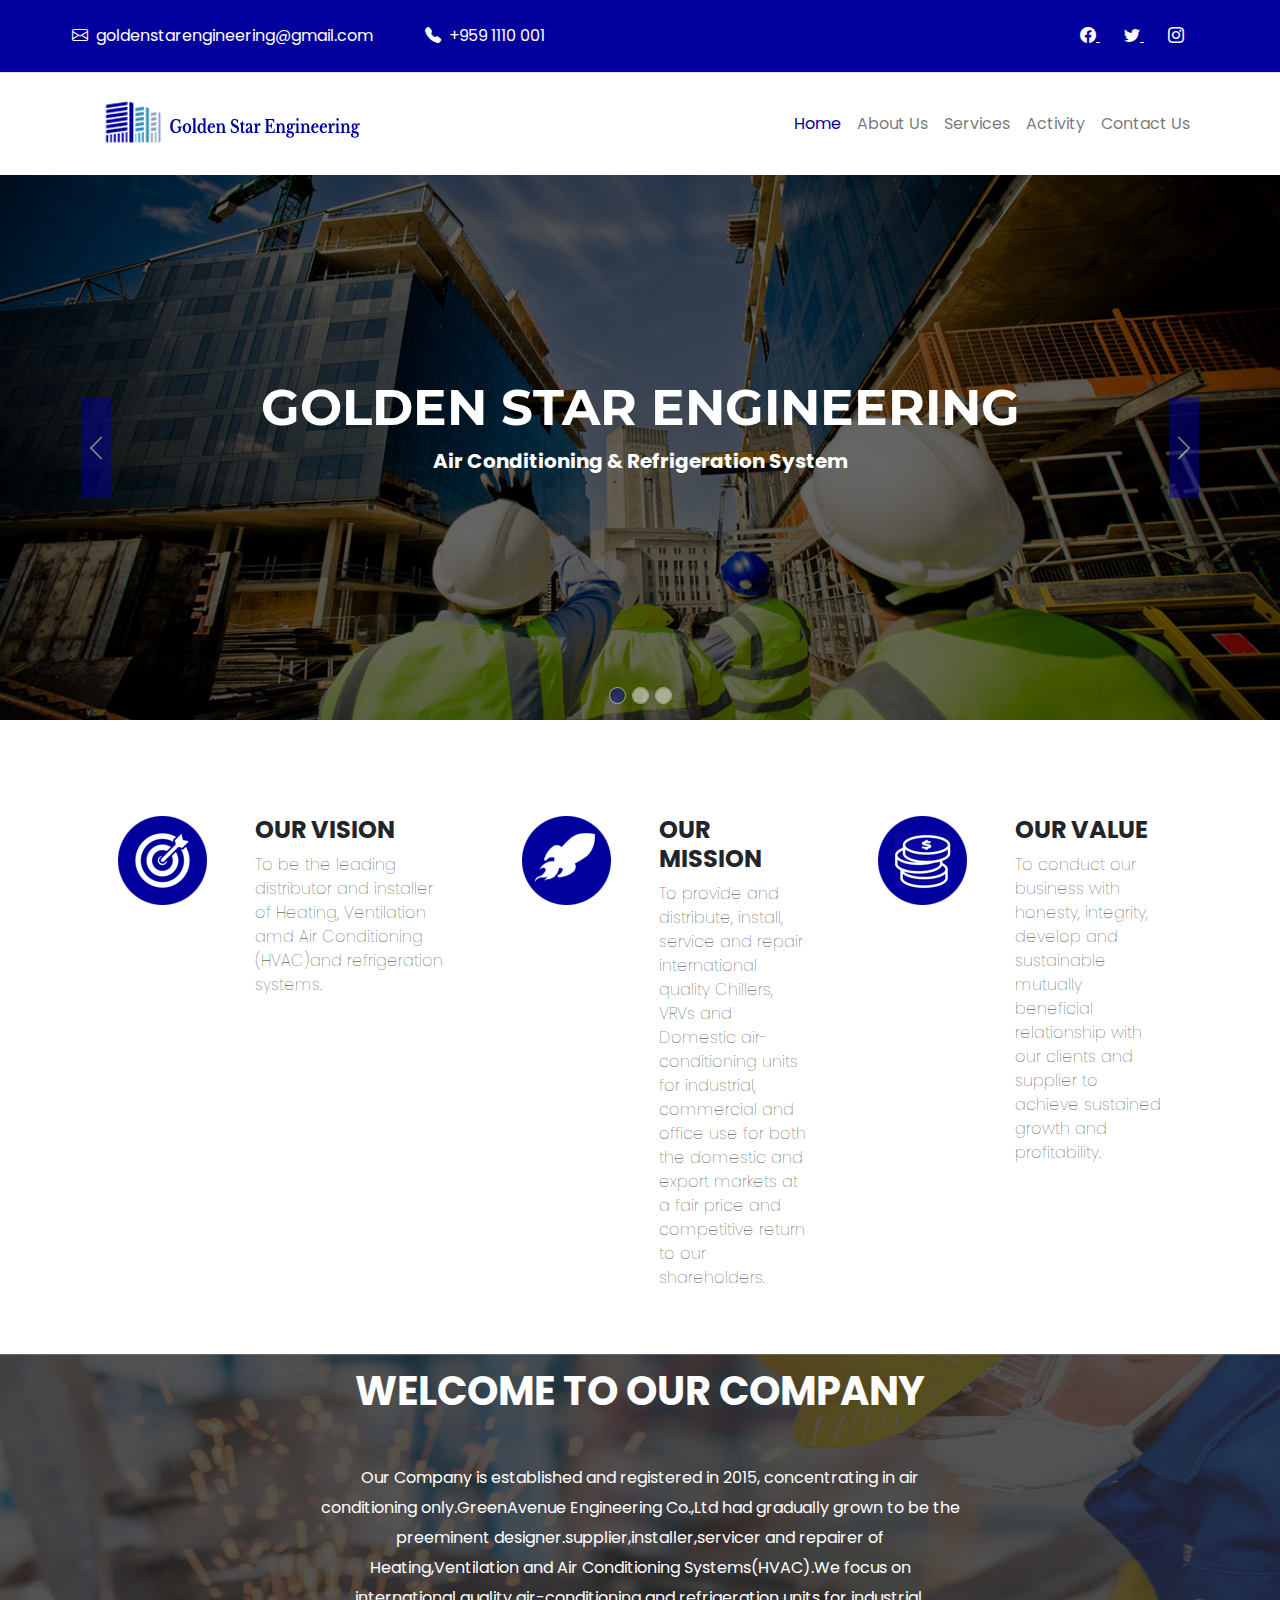
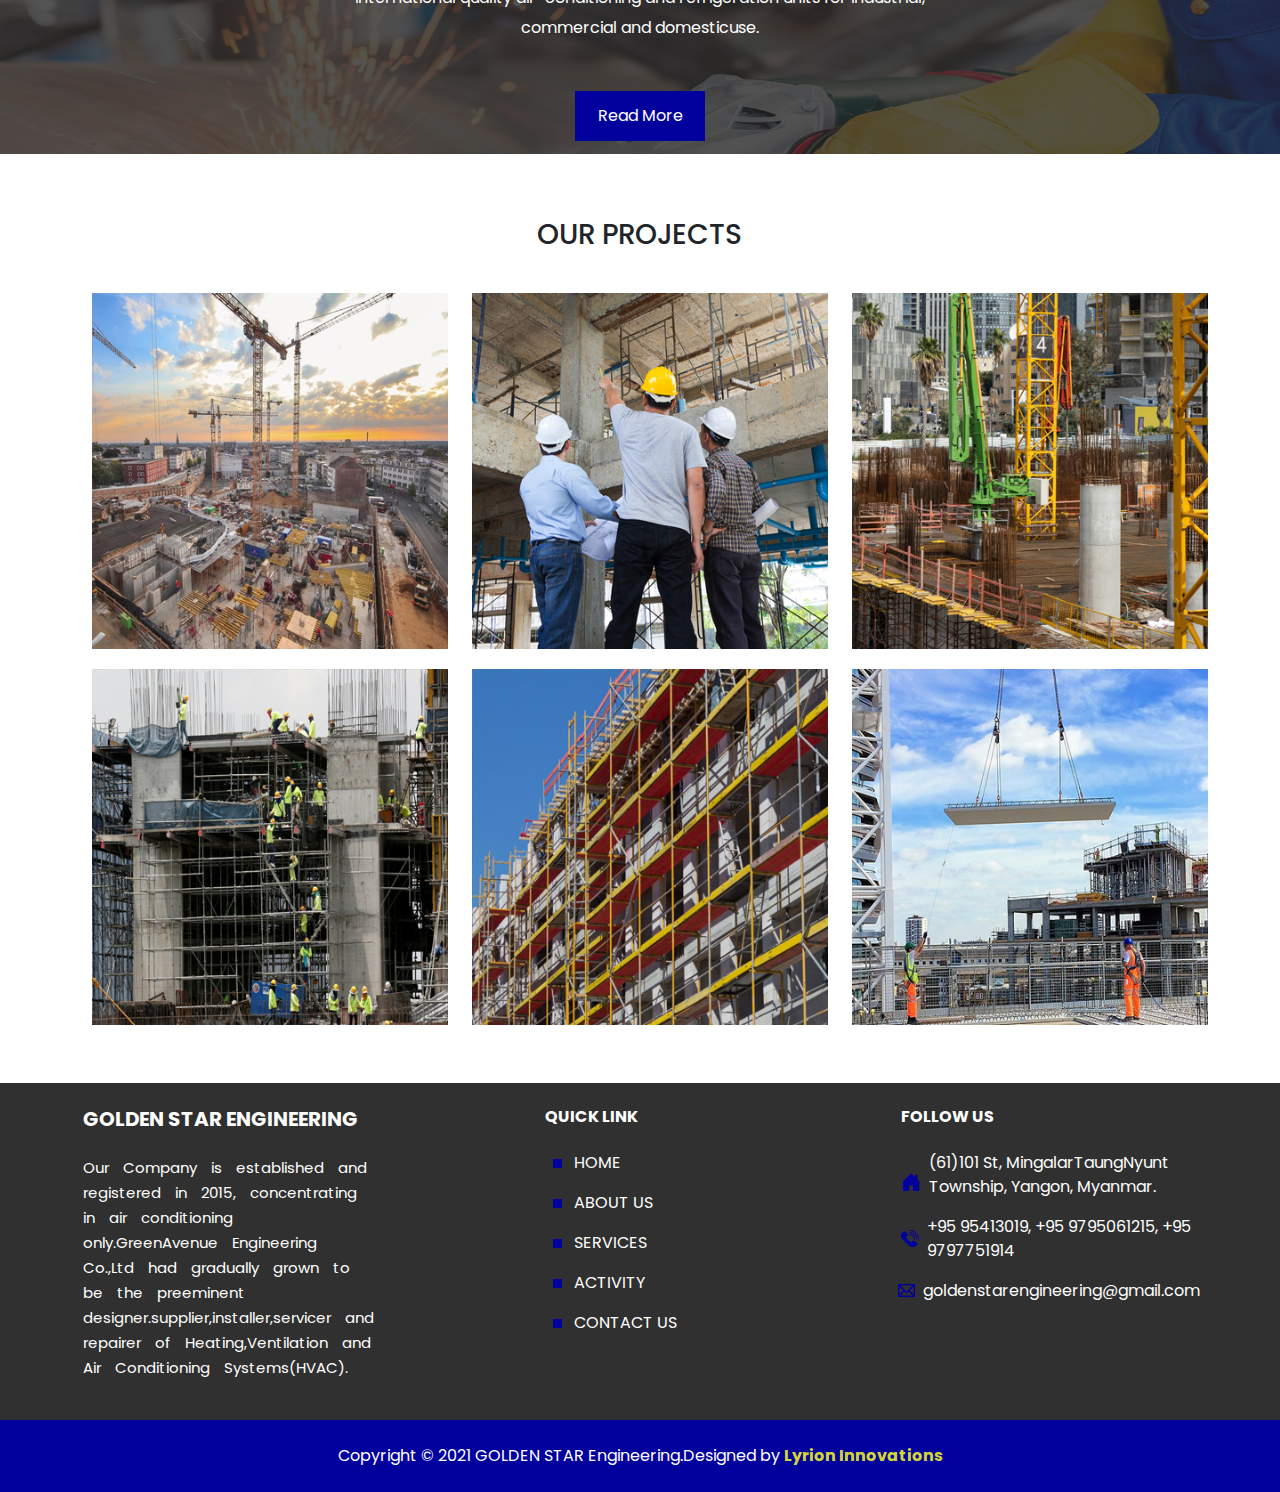
<file: home.html>
<!DOCTYPE html>
<html lang="en">
<head>
    <meta charset="UTF-8">
    <title>Home</title>
    <link rel="stylesheet" href="bootstrap/css/bootstrap.min.css">
    <link rel="stylesheet" href="css/style.css">
    <link rel="stylesheet" href="https://cdn.jsdelivr.net/npm/bootstrap-icons@1.9.1/font/bootstrap-icons.css">
</head>
<body>
<header>
    <!-- Section: Social media -->
    <section class="d-none d-lg-block d-lg-flex justify-content-lg-center justify-content-lg-between p-4 border-bottom head1 text-white ">
        <!-- Left -->
        <div class="ms-5">
            <span><i class="bi bi-envelope me-2"></i>goldenstarengineering@gmail.com</span>
            <span class="ms-5"><i class="bi bi-telephone-fill me-2"></i>+959 1110 001</span>
        </div>
        <!-- Left -->

        <!-- Right -->
        <div class="me-5">
            <a href="" class="me-4 text-reset">
                <i class="bi bi-facebook"></i>
            </a>
            <a href="" class="me-4 text-reset">
                <i class="bi bi-twitter"></i>
            </a>
            <a href="" class="me-4 text-reset">
                <i class="bi bi-instagram"></i>
            </a>
        </div>
        <!-- Right -->
    </section>
    <!-- Section: Social media -->
    <nav class="navbar navbar-expand-lg navbar-light px-4 py-1 ">
        <div class="container">
            <!-- <a class="navbar-brand" href="#">HTET</a> -->
            <img src="Website%20Datas/others/logo.png" alt="">
            <button class="navbar-toggler" type="button" data-bs-toggle="collapse" data-bs-target="#navbarNav"
                    aria-controls="navbarNav" aria-expanded="false" aria-label="Toggle navigation">
                <span class="navbar-toggler-icon"></span>
            </button>
            <div class="collapse navbar-collapse" id="navbarNav">
                <ul class="navbar-nav ms-auto">
                    <li class="nav-item">
                        <a class="nav-link active" style="color: var(--main-color) !important;" aria-current="page" href="#">Home</a>
                        <!-- <i class="bi bi-house-fill"></i> -->
                    </li>
                    <li class="nav-item">
                        <a class="nav-link" href="aboutUs.html">About Us</a>
                    </li>
                    <li class="nav-item">
                        <a class="nav-link" href="services.html">Services</a>
                    </li>
                    <li class="nav-item">
                        <a class="nav-link" href="activity.html">Activity</a>
                    </li>
                    <li class="nav-item">
                        <a class="nav-link" href="contactUs.html">Contact Us</a>
                    </li>
                </ul>
            </div>
        </div>
    </nav>
</header>

<div id="carouselExampleCaptions" class="carousel slide " data-bs-ride="false">
    <div class="carousel-indicators">
        <button type="button"  data-bs-target="#carouselExampleCaptions" data-bs-slide-to="0" class="active cycle" aria-current="true" aria-label="Slide 1"></button>
        <button type="button" data-bs-target="#carouselExampleCaptions" data-bs-slide-to="1" class="cycle" aria-label="Slide 2"></button>
        <button type="button" data-bs-target="#carouselExampleCaptions" data-bs-slide-to="2" class="cycle" aria-label="Slide 3"></button>
    </div>
    <div class="carousel-inner">
        <div class="carousel-item active">
            <img src="Website%20Datas/sliders/slider-1.png" class="d-block w-100" alt="...">
            <div class="carousel-caption d-none d-md-block">
                <h5 class="text-uppercase gse">golden star engineering</h5>
                <p class="ac">Air Conditioning & Refrigeration System</p>
            </div>
        </div>
        <div class="carousel-item">
            <img src="Website%20Datas/sliders/slider-2.png" class="d-block w-100" alt="...">
            <div class="carousel-caption d-none d-md-block">
                <h5 class="text-uppercase gse">golden star engineering</h5>
                <p class="ac">Air Conditioning & Refrigeration System</p>
            </div>
        </div>
        <div class="carousel-item">
            <img src="Website%20Datas/sliders/slider-3.png" class="d-block w-100" alt="...">
            <div class="carousel-caption d-none d-md-block">
                <h5 class="text-uppercase gse">golden star engineering</h5>
                <p class="ac">Air Conditioning & Refrigeration System</p>
            </div>
        </div>
    </div>
    <button class="carousel-control-prev" type="button" data-bs-target="#carouselExampleCaptions" data-bs-slide="prev">
        <span class="carousel-control-prev-icon prevIcon" aria-hidden="true"></span>
        <span class="visually-hidden">Previous</span>
    </button>
    <button class="carousel-control-next" type="button" data-bs-target="#carouselExampleCaptions" data-bs-slide="next">
        <span class="carousel-control-next-icon nextIcon" aria-hidden="true"></span>
        <span class="visually-hidden">Next</span>
    </button>
</div>
<div class="container p-5">
    <div class="row">
        <div class="col-12 col-lg-4 d-flex mt-5">
            <div class="me-5">
                <img src="Website%20Datas/others/vision-icon.png" alt="....">
            </div>
            <div class="our">
                <h4 class="fw-bolder">OUR VISION</h4>
                <p class="fw-lighter">To be the leading distributor and installer of Heating, Ventilation amd Air Conditioning (HVAC)and refrigeration systems.</p>
            </div>
        </div>
        <div class="col-12 col-lg-4 d-flex mt-5">
            <div class="mx-0 me-5 mx-lg-5">
                <img src="Website%20Datas/others/mission-icon.png" alt="....">
            </div>
            <div class="">
                <h4 class="fw-bolder">OUR MISSION</h4>
                <p class="fw-lighter">To provide and distribute, install, service and repair international quality Chillers, VRVs and Domestic air-conditioning units for industrial, commercial and office use for both the domestic and export markets at a fair price and competitive return to our shareholders.</p>
            </div>
        </div>
        <div class="col-12 col-lg-4 d-flex mt-5">
            <div class="mx-0 me-5 mx-lg-5">
                <img src="Website%20Datas/others/value-icon.png" alt="....">
            </div>
            <div class="">
                <h4 class="fw-bolder">OUR VALUE</h4>
                <p class="fw-lighter">To conduct our business with honesty, integrity, develop and sustainable mutually beneficial relationship with our clients and supplier to achieve sustained growth and profitability.</p>
            </div>
        </div>
    </div>
</div>
<div class="container-fluid">
    <div class="row">
        <div class="p-0 m-0 our-com">
            <div class="img">
                <img src="Website%20Datas/others/ourteam-bg.jpg" alt="...." class="">
            </div>
            <div class="centerd">
                <h1 class="fw-bolder mb-lg-5 mb-2 ">WELCOME TO OUR COMPANY</h1>
                <p class="mb-lg-5 mb-2">Our Company is established and registered in 2015, concentrating in air conditioning only.GreenAvenue Engineering Co.,Ltd had gradually grown to be the preeminent designer.supplier,installer,servicer and repairer of Heating,Ventilation and Air Conditioning Systems(HVAC).We focus on international quality air-conditioning and refrigeration units for industrial, commercial and domesticuse.</p>
                <button class="">Read More</button>
            </div>
        </div>
    </div>
</div>
<div class="container">
    <div class="row ">
        <div class="col-12">
            <h3 class="text-center mt-5 mb-3 p-3">OUR PROJECTS</h3>
        </div>
        <div class="col-12 col-lg-4 ">
            <img src="Website%20Datas/projects%20and%20activities/img%20(1).jpg" class="project-img" alt="......">
        </div>
        <div class="col-12 col-lg-4">
            <img src="Website%20Datas/projects%20and%20activities/img%20(2).jpg" class="project-img" alt="......">
        </div>
        <div class="col-12 col-lg-4">
            <img src="Website%20Datas/projects%20and%20activities/img%20(3).jpg" class="project-img" alt="......">
        </div>
        <div class="col-12 col-lg-4">
            <img src="Website%20Datas/projects%20and%20activities/img%20(4).jpg" class="project-img" alt="......">
        </div>
        <div class="col-12 col-lg-4">
            <img src="Website%20Datas/projects%20and%20activities/img%20(5).jpg" class="project-img" alt="......">
        </div>
        <div class="col-12 col-lg-4">
            <img src="Website%20Datas/projects%20and%20activities/img%20(6).jpg" class="project-img" alt="......">
        </div>

    </div>
</div>

<!-- Section: Links Start  -->
<section class="">
    <div class="container-fluid text-center text-md-start mt-5">
        <!-- Grid row -->
        <div class="row mt-3 footer-bg text-white">
            <!-- Grid column -->
            <div class="col-md-3 col-lg-4 col-xl-3 mx-auto mt-4 mb-4">
                <!-- Content -->
                <h5 class="text-uppercase fw-bolder mb-4">
                    GOLDEN STAR ENGINEERING
                </h5>
                <p class="foot-para">
                    Our Company is established and registered in 2015, concentrating in air conditioning only.GreenAvenue Engineering Co.,Ltd had gradually grown to be the preeminent designer.supplier,installer,servicer and repairer of Heating,Ventilation and Air Conditioning Systems(HVAC).
                </p>
            </div>
            <!-- Grid column -->

            <!-- Grid column -->
            <div class="col-md-3 col-lg-2 col-xl-2 mx-auto mt-4 mb-4">
                <!-- Links -->
                <h6 class="text-uppercase fw-bold mb-4">
                    quick link
                </h6>
                <p>
                    <img src="Website%20Datas/others/sqblue.png" class="mx-2" alt="....">
                    <a href="#!" class="text-reset text-decoration-none">HOME</a>
                </p>
                <p>
                    <img src="Website%20Datas/others/sqblue.png" class="mx-2" alt="....">
                    <a href="#!" class="text-reset text-decoration-none">ABOUT US</a>
                </p>
                <p>
                    <img src="Website%20Datas/others/sqblue.png" class="mx-2" alt="....">
                    <a href="#!" class="text-reset text-decoration-none">SERVICES</a>
                </p>
                <p>
                    <img src="Website%20Datas/others/sqblue.png" class="mx-2" alt="....">
                    <a href="#!" class="text-reset text-decoration-none">ACTIVITY</a>
                </p>
                <p>
                    <img src="Website%20Datas/others/sqblue.png" class="mx-2" alt="....">
                    <a href="#!" class="text-reset text-decoration-none">CONTACT US</a>
                </p>
            </div>
            <!-- Grid column -->

            <!-- Grid column -->
            <div class="col-md-4 col-lg-3 col-xl-3 mx-auto mt-4 mb-md-0 mb-4">
                <!-- Links -->
                <h6 class="text-uppercase fw-bold mb-4">FOLLOW US</h6>
                <div class="d-flex justify-content-center align-items-center w-100">
                    <i class="bi bi-house-door-fill home-icon"></i>
                    <p>(61)101 St, MingalarTaungNyunt Township, Yangon, Myanmar.</p>
                </div>
                <p class="d-flex justify-content-center align-items-center w-100"><img src="Website%20Datas/others/phone.png" class="me-2" alt=""> +95 95413019, +95 9795061215, +95 9797751914</p>
                <p class="d-flex justify-content-center align-items-center w-100">
                    <img src="Website%20Datas/others/email.png" class="me-2" alt="">
                    goldenstarengineering@gmail.com
                </p>
            </div>
            <!-- Grid column -->
        </div>
        <!-- Grid row -->
    </div>
</section>
<!-- Section: Links End -->

<!-- Copyright -->
<div class="text-center text-white p-4" style="background-color: var(--main-color);">
   Copyright © 2021 GOLDEN STAR Engineering.Designed by
    <a class=" fw-bold text-decoration-none lyrion" href="#">Lyrion Innovations</a>
</div>
<!-- Copyright -->

<script src="bootstrap/js/bootstrap.bundle.min.js"></script>
</body>
</html>
</file>
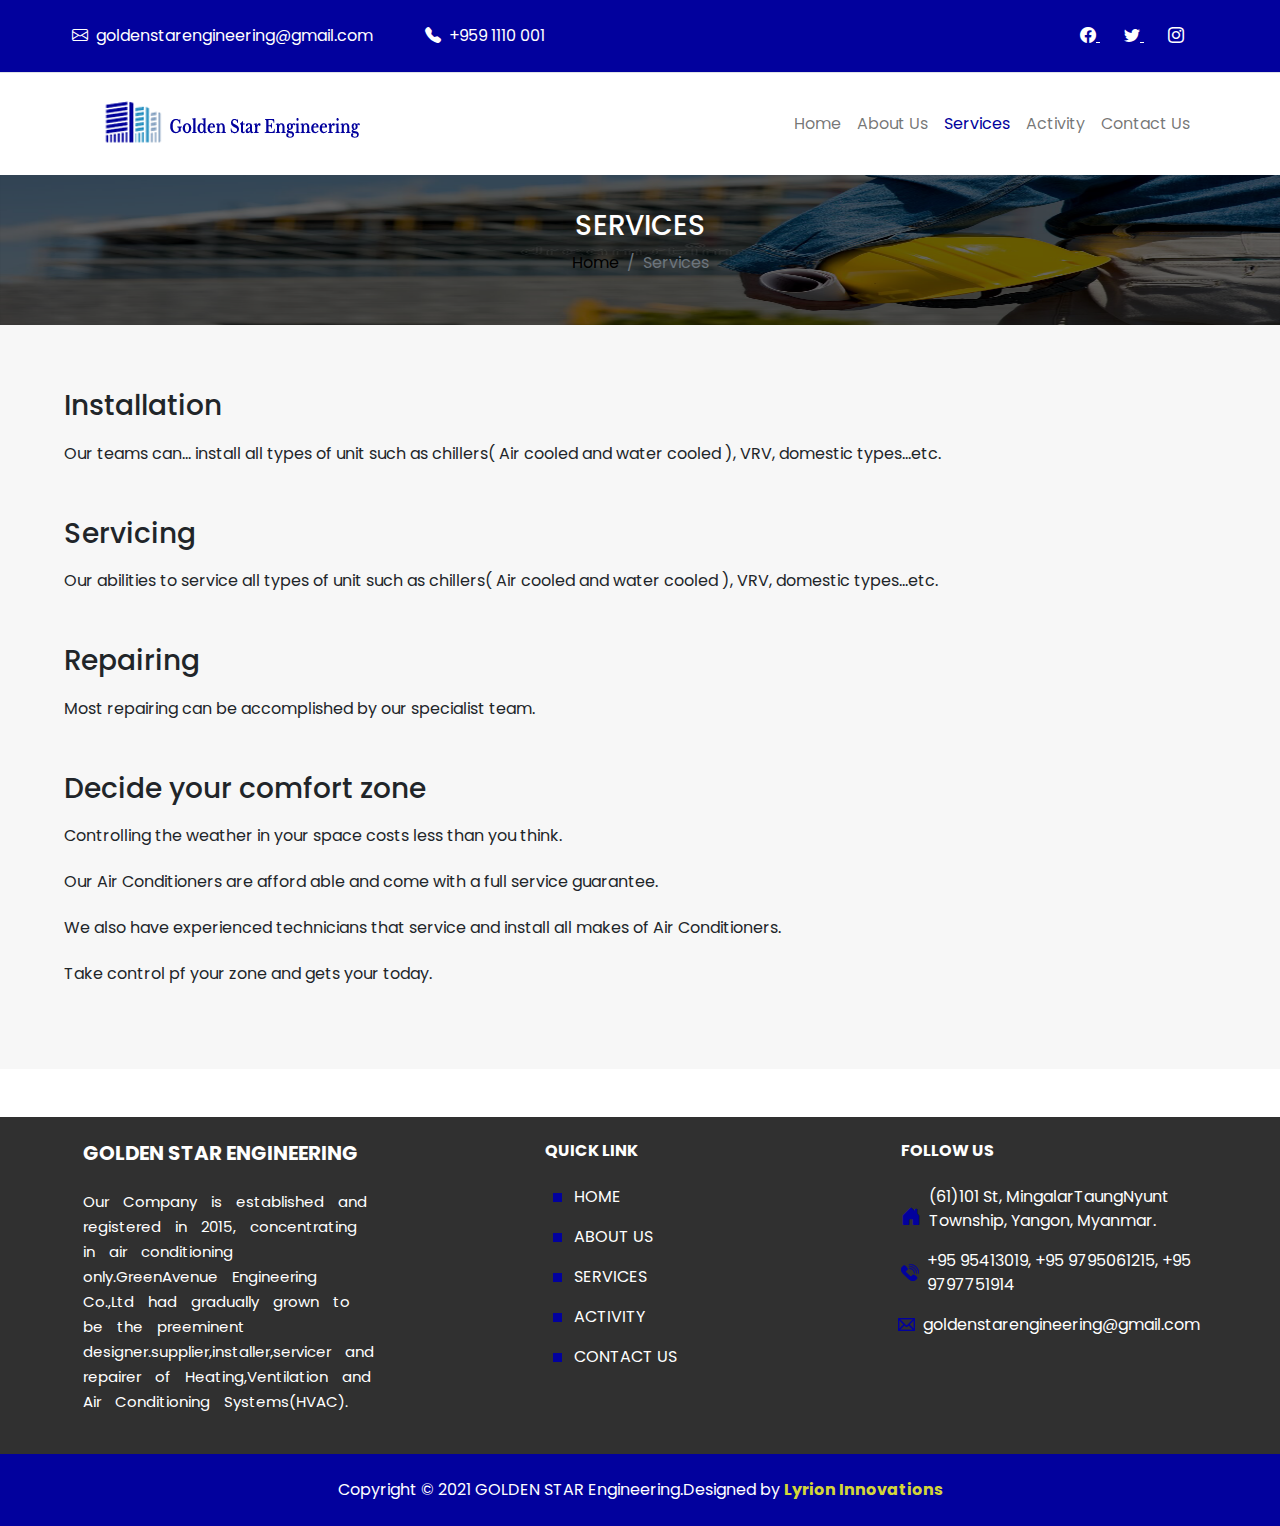
<file: services.html>
<!DOCTYPE html>
<html lang="en">
<head>
    <meta charset="UTF-8">
    <title>Home</title>
    <link rel="stylesheet" href="bootstrap/css/bootstrap.min.css">
    <link rel="stylesheet" href="css/style.css">
    <link rel="stylesheet" href="https://cdn.jsdelivr.net/npm/bootstrap-icons@1.9.1/font/bootstrap-icons.css">
</head>
<body>
<!--Header Start-->
<header>
    <!-- Section: Social media -->
    <section class="d-none d-lg-block d-lg-flex justify-content-lg-center justify-content-lg-between p-4 border-bottom head1 text-white ">
        <!-- Left -->
        <div class="ms-5">
            <span><i class="bi bi-envelope me-2"></i>goldenstarengineering@gmail.com</span>
            <span class="ms-5"><i class="bi bi-telephone-fill me-2"></i>+959 1110 001</span>
        </div>
        <!-- Left -->

        <!-- Right -->
        <div class="me-5">
            <a href="" class="me-4 text-reset">
                <i class="bi bi-facebook"></i>
            </a>
            <a href="" class="me-4 text-reset">
                <i class="bi bi-twitter"></i>
            </a>
            <a href="" class="me-4 text-reset">
                <i class="bi bi-instagram"></i>
            </a>
        </div>
        <!-- Right -->
    </section>
    <!-- Section: Social media -->
    <nav class="navbar navbar-expand-lg navbar-light px-4 py-1 ">
        <div class="container">
            <!-- <a class="navbar-brand" href="#">HTET</a> -->
            <img src="Website%20Datas/others/logo.png" alt="">
            <button class="navbar-toggler" type="button" data-bs-toggle="collapse" data-bs-target="#navbarNav"
                    aria-controls="navbarNav" aria-expanded="false" aria-label="Toggle navigation">
                <span class="navbar-toggler-icon"></span>
            </button>
            <div class="collapse navbar-collapse" id="navbarNav">
                <ul class="navbar-nav ms-auto">
                    <li class="nav-item">
                        <a class="nav-link "  href="home.html">Home</a>
                        <!-- <i class="bi bi-house-fill"></i> -->
                    </li>
                    <li class="nav-item">
                        <a class="nav-link " href="aboutUs.html" >About Us</a>
                    </li>
                    <li class="nav-item">
                        <a class="nav-link active" href="services.html" style="color: var(--main-color) !important;" aria-current="page">Services</a>
                    </li>
                    <li class="nav-item">
                        <a class="nav-link" href="activity.html">Activity</a>
                    </li>
                    <li class="nav-item">
                        <a class="nav-link" href="contactUs.html">Contact Us</a>
                    </li>
                </ul>
            </div>
        </div>
    </nav>
</header>
<!--Header End-->

<div class="container-fluid">
    <div class="row">
        <div class="p-0 m-0 our-com">
            <img src="Website%20Datas/sliders/slider-2.png" style="background-size: contain; height: 150px;" class="w-100" alt="">
            <div class="centerd">
                <h5 class="text-uppercase fs-3">Services</h5>
                <nav aria-label="breadcrumb">
                    <ol class="breadcrumb ">
                        <li class="breadcrumb-item"><a href="home.html" class="text-decoration-none text-black">Home</a></li>
                        <li class="breadcrumb-item active" aria-current="page">Services</li>
                    </ol>
                </nav>
            </div>
        </div>
    </div>
</div>

<div class="container-fluid ">
    <div class="row">
        <div class="col-12 about-us p-5 ">
            <div class="p-3">
                <h3 class="mb-3">Installation</h3>
                <p>Our teams can... install all types of unit such as chillers( Air cooled and water cooled ), VRV, domestic types...etc.</p>
            </div>
            <div class="p-3">
                <h3 class="mb-3">Servicing</h3>
                <p>Our abilities to service all types of unit such as chillers( Air cooled and water cooled ), VRV, domestic types...etc.</p>
            </div>
            <div class="p-3">
                <h3 class="mb-3">Repairing</h3>
                <p>Most repairing can be accomplished by our specialist team.</p>
            </div>
            <div class="p-3">
                <h3 class="mb-3">Decide your comfort zone</h3>
                <p>Controlling the weather in your space costs less than you think.</p>
                <p>Our Air Conditioners are afford able and come with a full service guarantee.</p>
                <p>We also have experienced technicians that service and install all makes of Air Conditioners.</p>
                <p>Take control pf your zone and gets your today.</p>
                </div>
        </div>
    </div>
</div>

<!-- Section: Links Start  -->
<section class="">
    <div class="container-fluid text-center text-md-start mt-5">
        <!-- Grid row -->
        <div class="row mt-3 footer-bg text-white">
            <!-- Grid column -->
            <div class="col-md-3 col-lg-4 col-xl-3 mx-auto mt-4 mb-4">
                <!-- Content -->
                <h5 class="text-uppercase fw-bolder mb-4">
                    GOLDEN STAR ENGINEERING
                </h5>
                <p class="foot-para">
                    Our Company is established and registered in 2015, concentrating in air conditioning only.GreenAvenue Engineering Co.,Ltd had gradually grown to be the preeminent designer.supplier,installer,servicer and repairer of Heating,Ventilation and Air Conditioning Systems(HVAC).
                </p>
            </div>
            <!-- Grid column -->

            <!-- Grid column -->
            <div class="col-md-3 col-lg-2 col-xl-2 mx-auto mt-4 mb-4">
                <!-- Links -->
                <h6 class="text-uppercase fw-bold mb-4">
                    quick link
                </h6>
                <p>
                    <img src="Website%20Datas/others/sqblue.png" class="mx-2" alt="....">
                    <a href="#!" class="text-reset text-decoration-none">HOME</a>
                </p>
                <p>
                    <img src="Website%20Datas/others/sqblue.png" class="mx-2" alt="....">
                    <a href="#!" class="text-reset text-decoration-none">ABOUT US</a>
                </p>
                <p>
                    <img src="Website%20Datas/others/sqblue.png" class="mx-2" alt="....">
                    <a href="#!" class="text-reset text-decoration-none">SERVICES</a>
                </p>
                <p>
                    <img src="Website%20Datas/others/sqblue.png" class="mx-2" alt="....">
                    <a href="#!" class="text-reset text-decoration-none">ACTIVITY</a>
                </p>
                <p>
                    <img src="Website%20Datas/others/sqblue.png" class="mx-2" alt="....">
                    <a href="#!" class="text-reset text-decoration-none">CONTACT US</a>
                </p>
            </div>
            <!-- Grid column -->

            <!-- Grid column -->
            <div class="col-md-4 col-lg-3 col-xl-3 mx-auto mt-4 mb-md-0 mb-4">
                <!-- Links -->
                <h6 class="text-uppercase fw-bold mb-4">FOLLOW US</h6>
                <div class="d-flex justify-content-center align-items-center w-100">
                    <i class="bi bi-house-door-fill home-icon"></i>
                    <p>(61)101 St, MingalarTaungNyunt Township, Yangon, Myanmar.</p>
                </div>
                <p class="d-flex justify-content-center align-items-center w-100"><img src="Website%20Datas/others/phone.png" class="me-2" alt=""> +95 95413019, +95 9795061215, +95 9797751914</p>
                <p class="d-flex justify-content-center align-items-center w-100">
                    <img src="Website%20Datas/others/email.png" class="me-2" alt="">
                    goldenstarengineering@gmail.com
                </p>
            </div>
            <!-- Grid column -->
        </div>
        <!-- Grid row -->
    </div>
</section>
<!-- Section: Links End -->

<!-- Copyright -->
<div class="text-center text-white p-4" style="background-color: var(--main-color);">
    Copyright © 2021 GOLDEN STAR Engineering.Designed by
    <a class=" fw-bold text-decoration-none lyrion" href="#">Lyrion Innovations</a>
</div>
<!-- Copyright -->

<script src="bootstrap/js/bootstrap.bundle.min.js"></script>
</body>
</html>
</file>
<file: css/style.css>
@import url('https://fonts.googleapis.com/css2?family=Montserrat&family=Poppins&display=swap');
:root{
    --main-color:#02019D;
    --secondary-color:#303030;
    --third-color:#26266E;
    --four-color:#F7F7F7;
    --five-color:#333333;

}
*{
    box-sizing: border-box;
    padding: 0;
    margin: 0;
    font-family: 'Poppins','Montserrat', sans-serif;
    /*font-family: 'Poppins', sans-serif;*/
}
body{

}
.head1{
    background-color:var(--main-color);
    /*color: #0d6efd;*/
}
/*.site-nav {*/
/*    position: absolute;*/
/*    top: 0;*/
/*    background-color: white;*/
/*    z-index: 50;*/
/*}*/
/*.site-nav-scroll {*/
/*    position: fixed;*/
/*    background-color: #ffffffee;*/
/*    backdrop-filter: blur(5px);*/
/*    box-shadow: 0 0 5px #00000020;*/
/*    animation: toShow 1s linear;*/
/*}*/
/*@keyframes toShow {*/
/*    from {*/
/*        transform: translateY(-200px);*/
/*    }*/
/*    to {*/
/*        transform: translateY(0);*/
/*    }*/
/*}*/
/*.home {*/
/*    position: relative;*/
/*}*/

.carousel-caption{position:absolute;right:15%;bottom:13rem;left:15%;padding-top:1.25rem;padding-bottom:1.25rem;color:#fff;text-align:center !important;}

.gse{
    font-family:  'Montserrat', sans-serif;
    font-weight:bolder;
    font-size: 50px;
}

.ac{
    font-weight: bolder;
    font-size: 20px;
}
.prevIcon,.nextIcon{
    border: 1px solid var(--main-color);
    width: 30px;
    height: 100px;
    background-color: var(--main-color);
}

.cycle.active{
    width: 15px !important;
    height: 15px !important;
    border: 1px solid white !important;
   background-color: var(--main-color) !important;
}
.cycle{
    width: 10px !important;
    height: 10px !important;
    border: 1px solid white !important;
    border-radius: 50% !important;
}
/*.cycles{*/
/*    !*border: 0 !important;*!*/
/*    background: transparent !important;*/
/*    display: block !important;*/
/*    height: 20px !important;*/
/*    width: 20px !important;*/
/*    !*outline: none;*!*/
/*    !*line-height: 0px;*!*/
/*    !*font-size: 0px;*!*/
/*    color: transparent !important;*/
/*    padding: 5px !important;*/
/*}*/
.carousel-indicators [data-bs-target] {
    box-sizing: content-box;
    flex: 0 1 auto;
    width: 15px !important;
    height: 15px !important;
    /*background: transparent !important;*/
    /*background-color: var(--main-color);*/
    padding: 0;
    margin-right: 3px;
    margin-left: 3px;
    text-indent: -999px;
    cursor: pointer;
    background-clip: padding-box;
    border: 0;
    border-top: 10px solid transparent;
    border-bottom: 10px solid transparent;
    opacity: .5;
    transition: opacity .6s ease;

}
.our{
    font-family: 'Poppins',  sans-serif;
    /*font-weight: lighter;*/
}
.img>img{
    background-size: contain;
    width: 100%;
    height: 400px;
}
.our-com{
    position: relative;
    text-align: center;
    color: white;
}
.centerd{
    position: absolute;
    top: 50%;
    left: 50%;
    transform: translate(-50%, -50%);

}
.centerd>p{
    line-height: 30px;
}
.centerd>button{
    width: 130px;
    height: 50px;
    border: none;
    background-color: var(--main-color);
    color: white;
}
.project-img{
    width: 100%;
    margin: 10px 10px;
}
.footer-bg{
    background-color: var(--secondary-color);
}
.foot-para{
    line-height: 25px;
    /*letter-spacing: 1px;*/
    font-size: 15px;
    word-spacing: 10px;
}
.home-icon{
    color: var(--main-color);
    font-size: 20px;
    margin-right: 8px;
}

a.lyrion{
    color: #D4D638;
}
.alignMin{
    width: 100px;
    height: 5px;
    border: 1px solid var(--third-color);
    background-color: var(--third-color);
    margin: 30px 0px 40px 0px;
}
.about-p{
    font-family: 'Poppins',  sans-serif;
    line-height: 25px;
    /*word-spacing: 0.3px;*/
}
.about-us{
    background-color: var(--four-color);
    font-family:'Montserrat', sans-serif;
    line-height: 30px;
}
.activity-img{
    width: 100%;
    margin: 30px 5px 1px;
    padding: 10px;
}
.contact{
    line-height: 40px;
}
.send-btn{
    width: 100px;
    height: 35px;
    border: none;
    background-color: var(--main-color);
    color: white;
    border-radius: 3px;
}

@media only screen and (max-width: 600px) {
    .img>img{
        background-size: cover;
        width: 100%;
        height: 400px;
    }
    .centerd{
        position: absolute;
        top: 50%;
        left: 50%;
        transform: translate(-50%, -50%);

    }
    .centerd>h1{
        /*font-size: 30px !important;*/
    }
    .centerd>p{
        line-height: 20px;
        font-size: 10px;
    }
    .centerd>button{
        width: 120px;
        height: 40px;
        border: none;
        background-color: var(--main-color);
        color: white;
    }
}
</file>
